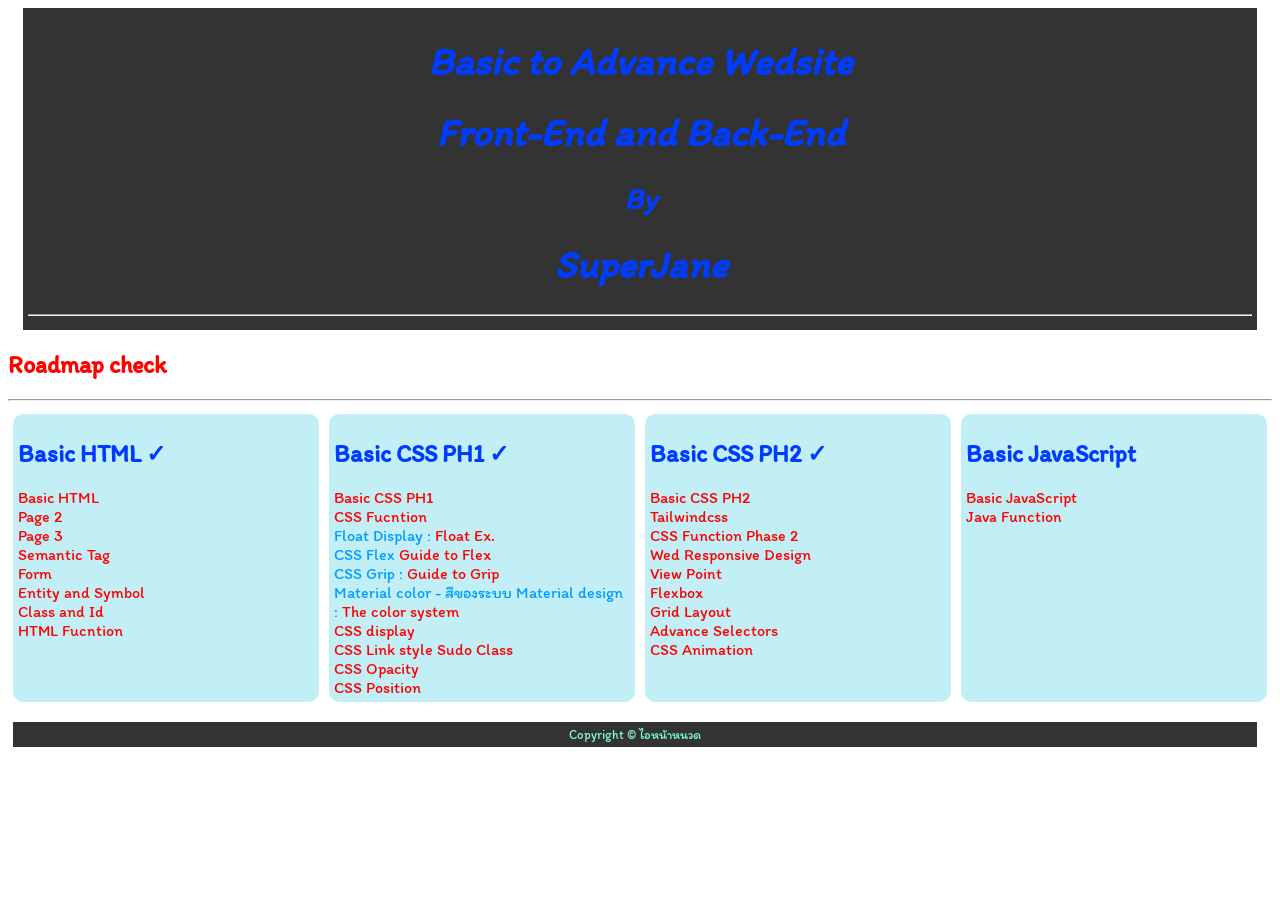
<file: index.html>
<!DOCTYPE html>
<html lang="en">
<head>
    <meta charset="UTF-8">
    <meta name="viewport" content="width=device-width, initial-scale=1.0">
    <link rel="preconnect" href="https://fonts.googleapis.com">
    <link rel="preconnect" href="https://fonts.gstatic.com" crossorigin>
    <link href="https://fonts.googleapis.com/css2?family=Itim&display=swap" rel="stylesheet">
    <!-- Favicon -->
    <link rel="apple-touch-icon" sizes="180x180" href="/favicon_io/apple-touch-icon.png">
    <link rel="icon" type="image/png" sizes="32x32" href="/favicon_io/favicon-32x32.png">
    <link rel="icon" type="image/png" sizes="16x16" href="/favicon_io/favicon-16x16.png">
    <link rel="manifest" href="/favicon_io/site.webmanifest">

    <link rel="stylesheet" href="style.css">
    <title>Basic HTML and Basic CSS</title>
    <style>
        main{
            display: flex;
            flex-direction: row;
            flex-wrap: nowrap;
        }
    </style>
</head>
<body>
    <header id="header">
        <h1 style="font-size: 200% ;">Basic to Advance Wedsite</h1>
        <h1 style="font-size: 200% ;">Front-End and Back-End</h1>
        <h1 style="font-size: 150% ;">By</h1>
        <h1 style="font-size: 200% ;">SuperJane</h1>
        <hr>
    </header>
    <div>
        <h2><a href="https://roadmap.sh/account/roadmaps" target="_blank">Roadmap check</a></h2>
        <hr>
    </div>
    <main>
        <section id="main1">
            <h1>Basic HTML &#x2713;</h1>
            <a href="https://youtu.be/0hfeNPM7piw" target="_blank">Basic HTML</a>
            <br><a href="/page2.html">Page 2</a>
            <br><a href="/page3.html">Page 3</a>
            <br><a href="/semantic_tag.html">Semantic Tag</a>
            <br><a href="/form.html">Form</a>
            <br><a href="/entity&symbol.html">Entity and Symbol</a>
            <br><a href="/classid.html">Class and Id</a>
            <br><a href="/HTML Fuction/fuctionpage.html">HTML Fucntion</a>
        </section>

        <section id="main2">
            <h1>Basic CSS PH1 &#x2713;</h1>
            <a href="https://youtu.be/HcInSUzhaUc" target="_blank">Basic CSS PH1</a>
            <br><a href="/css_fucntion.html">CSS Fucntion</a>
            <div>
                Float Display :
                <a href="/ads.html">Float Ex.</a>
            </div>
            <div>
                CSS Flex 
                <a href="https://css-tricks.com/snippets/css/a-guide-to-flexbox/" target="_blank">Guide to Flex</a>    
            </div>
            <div>
                 CSS Grip :
                <a href="https://css-tricks.com/snippets/css/complete-guide-grid/" target="_blank">Guide to Grip</a>    
            </div>

            <div>
                Material color - สีของระบบ Material design :
               <a href="https://m2.material.io/design/color/the-color-system.html" target="_blank">The color system</a>
           </div>

           <div>
                <a href="/css_Display.html" target="_blank">CSS display</a>
            </div>

            <div>
                <a href="/css_link_style_sudo_class.html" target="_blank">CSS Link style Sudo Class</a>
            </div>

            <div>
                <a href="/css_opacity.html" target="_blank">CSS Opacity</a>
            </div>

            <div>
                <a href="/css_position.html" target="_blank">CSS Position</a>
            </div>
        </section>

        <section id="main3">
            <h1>Basic CSS PH2 &#x2713;</h1>
            <a href="https://youtu.be/EdbWjGkPlUo?si=0ZWm2G7unt3szS3a" target="_blank" rel="noopener noreferrer">Basic CSS PH2</a>
           <div>
            <a href="https://tailwindcss.com/docs/responsive-design" target="_blank">Tailwindcss</a>
           </div>
            <div>
                <a href="/css_fustion_ph2.html" target="_blank" rel="noopener noreferrer">CSS Function Phase 2</a>
            </div>
            <div>
                <a href="/wed_responsive.html" target="_blank">Wed Responsive Design</a>
            </div>
            <div>
                <a href="/view_point.html" target="_blank">View Point</a>
            </div>
            <div>
                <a href="/css_flexbox.html" target="_blank">Flexbox</a>
            </div>
            <div>
                <a href="/css_grid.html" target="_blank">Grid Layout</a>
            </div>
            <div>
                <a href="/advance_selector.html" target="_blank">Advance Selectors</a>
            </div>
            <div>
                <a href="/css_animation.html" target="_blank">CSS Animation</a>
            </div>
        </section>

        <section id="main4">
            <h1>Basic JavaScript</h1>
            <a href="https://youtu.be/AbjY-ajKgSI?si=qFC25sLDJWiNMgU1" target="_blank">Basic JavaScript</a>
            <div>
            <a href="/BasicJava/java_function.html" target="_blank">Java Function</a>
            </div>
        </section>
    </main>

    

    <section class="clr"></section>
    
    <footer id="footer">
        Copyright &copy; ไอหน้าหนวด
    </footer>
</body>
</html>
</file>
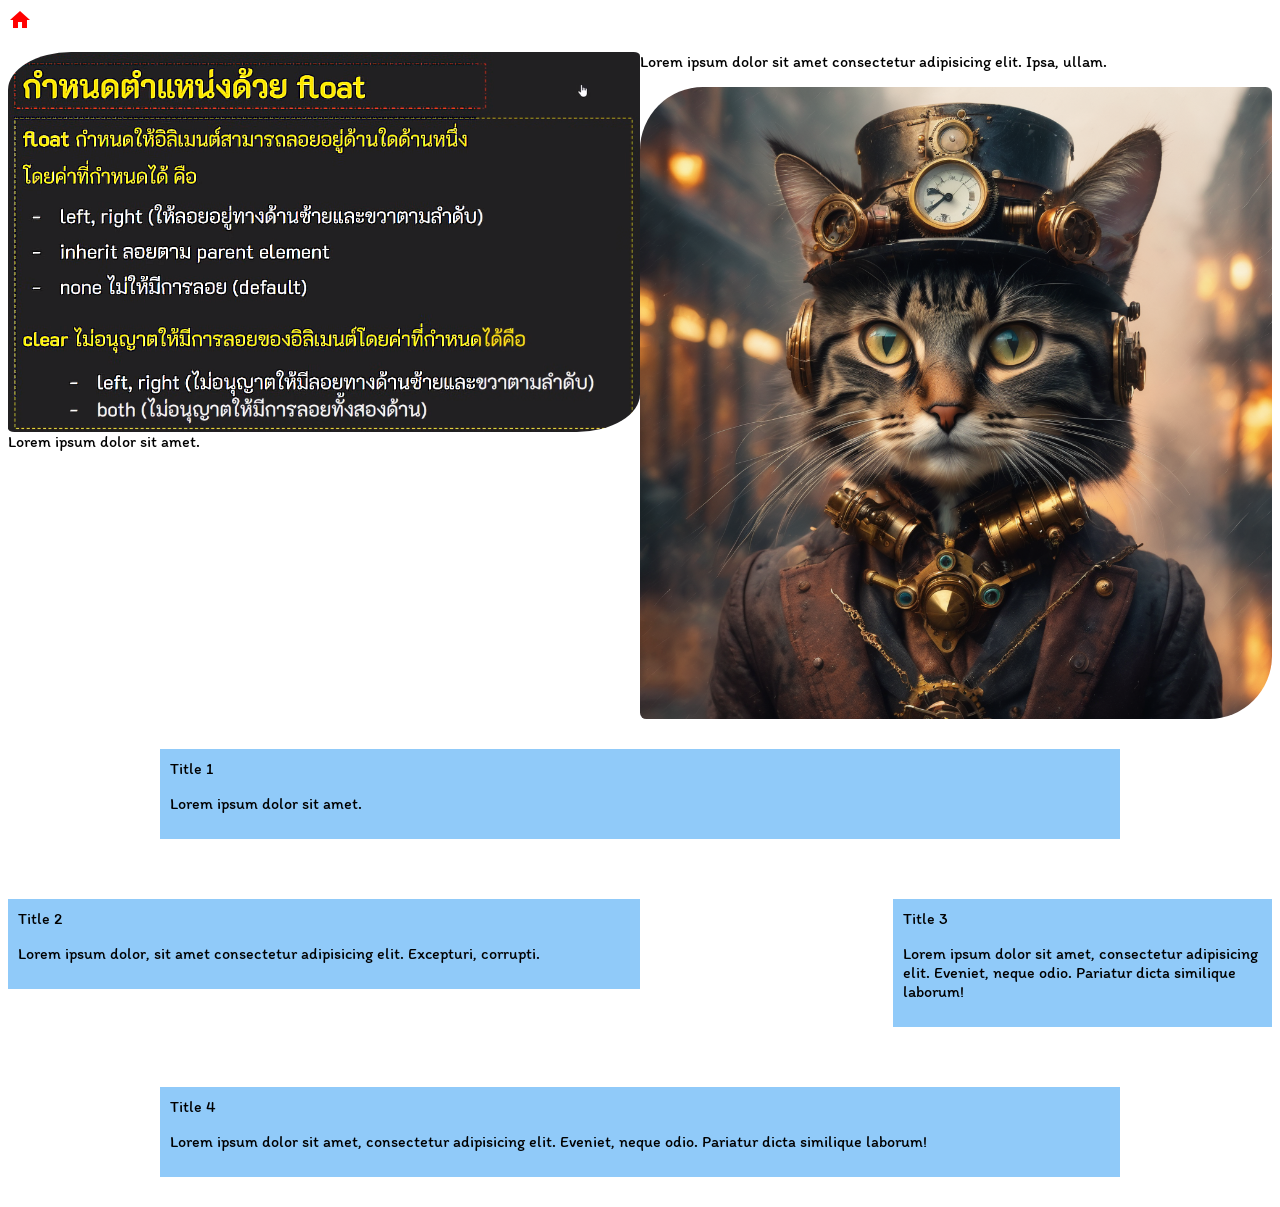
<file: ads.html>
<!DOCTYPE html>
<html lang="en">
<head>
    <meta charset="UTF-8">
    <meta name="viewport" content="width=device-width, initial-scale=1.0">
    <link rel="stylesheet" href="https://fonts.googleapis.com/icon?family=Material+Icons">
    <link rel="preconnect" href="https://fonts.googleapis.com">
    <link rel="preconnect" href="https://fonts.gstatic.com" crossorigin>
    <link href="https://fonts.googleapis.com/css2?family=Itim&display=swap" rel="stylesheet">
    <link rel="stylesheet" href="style.css">
    <title>ADs test page</title>
    <style>
        .box-1 img{
            float: left;
        }
        .box-2 img{
            float: right;
        }
        .container .box{
            width: 960px;
            margin: 30px auto;
            
        }
        body{
            line-height: 1.5 rem;
        }
        .box{
            background: #90CAF9 ;
            padding: 10px;
            margin-bottom: 15px;
        }
        #box-1{
            float: none;
        }
        #box-2{
            float: left;
            width: 50%;
        }
        #box-3{
            float:right;
            width: 30%;
        }
    
    </style>
</head>
<body>
    <a href="../basic HTML/index.html"><i class="material-icons">home</i></a>
    <div class="box-1">
        <p>
            <img id="picture" src="./image/css_float_position.png">
            Lorem ipsum dolor sit amet consectetur adipisicing elit. Ipsa, ullam.
        </p>
    </div>

    <div class="box-2">
        <p>
            <img id="picture" src="./image/cat1.png">
            Lorem ipsum dolor sit amet.
        </p>
    </div>

    <section class="clr"></section>

    <div class="container">
        
            <div id="box-1" class="box">
                Title 1
                <p>Lorem ipsum dolor sit amet.</p>
            </div>

            <div id="box-2" class="box">
                Title 2
                <p>Lorem ipsum dolor, sit amet consectetur adipisicing elit. Excepturi, corrupti.</p>
            </div>

            <div id="box-3" class="box">
                Title 3
                <p>Lorem ipsum dolor sit amet, consectetur adipisicing elit. Eveniet, neque odio. Pariatur dicta similique laborum!</p>
            </div>

            <section class="clr"></section>
            
            <div id="box-4" class="box">
                Title 4
                <p>Lorem ipsum dolor sit amet, consectetur adipisicing elit. Eveniet, neque odio. Pariatur dicta similique laborum!</p>
            </div>
        
    </div>
</body>
</html>
</file>
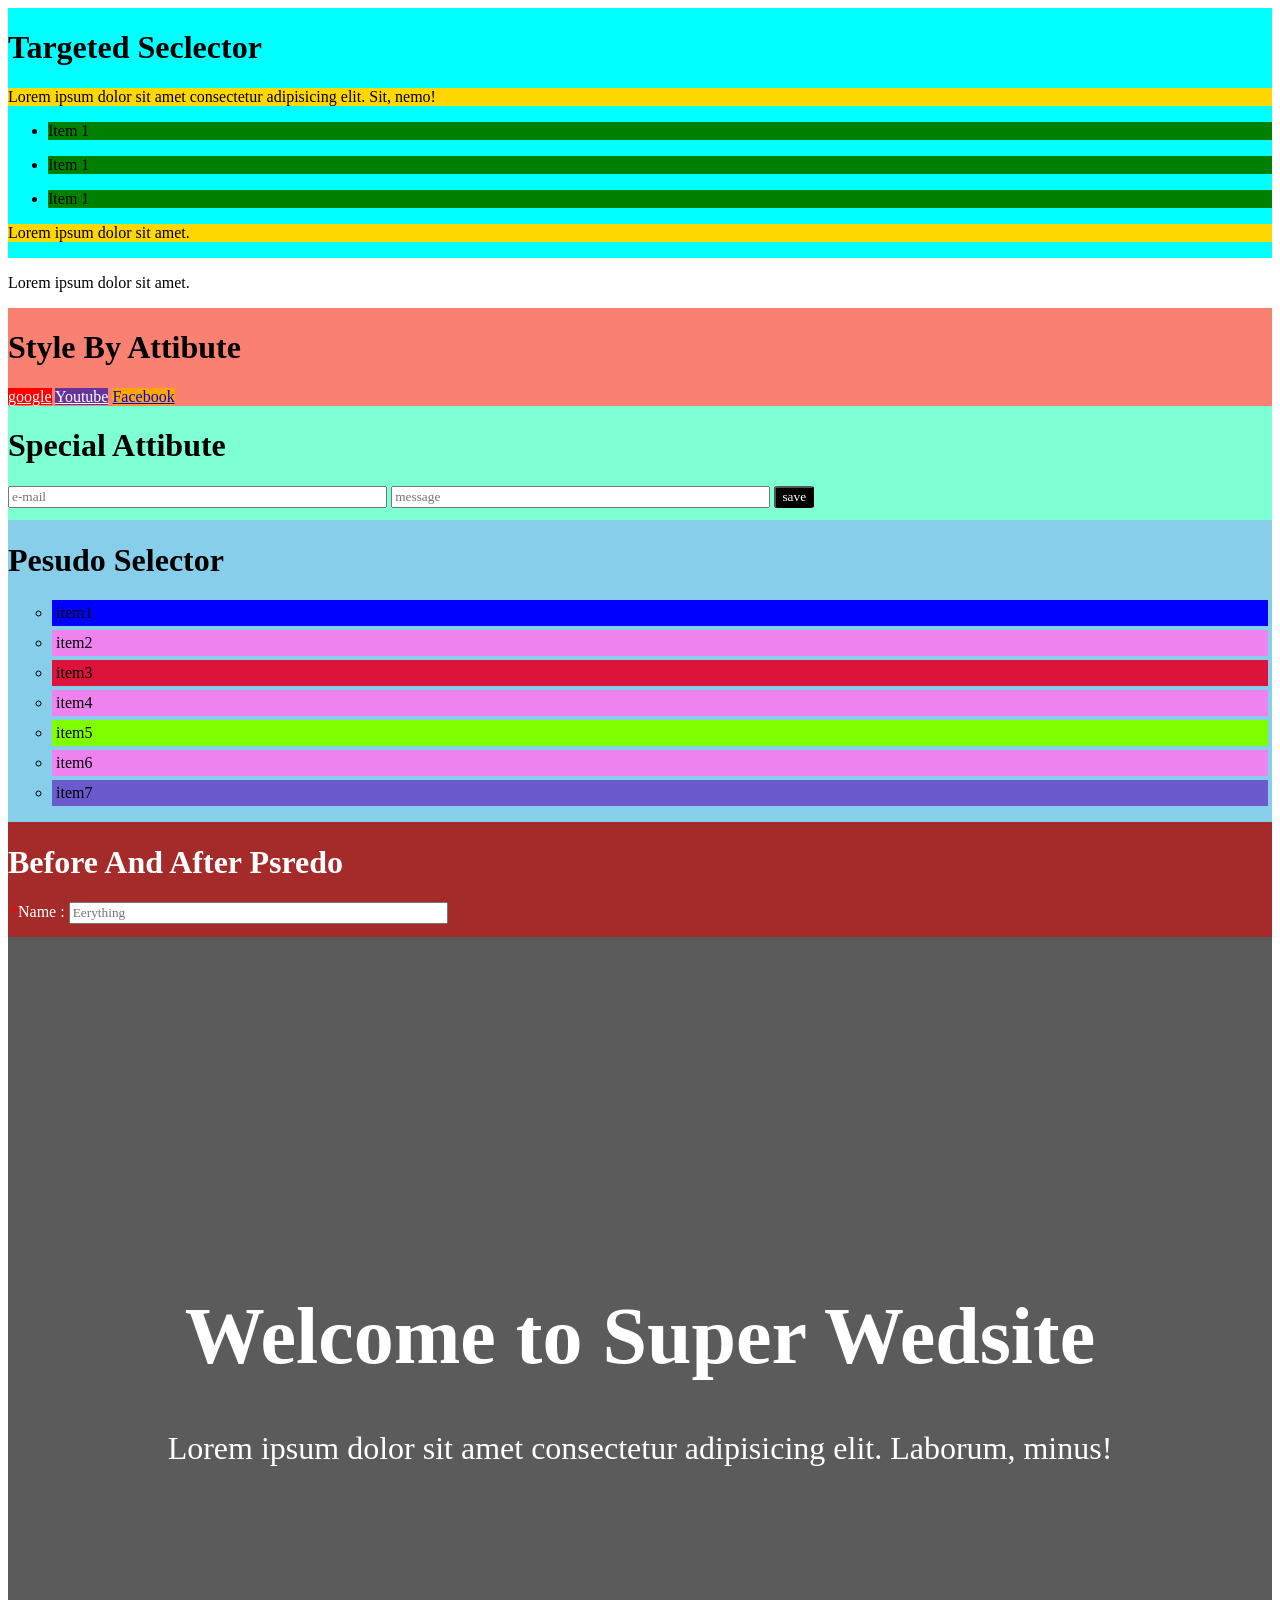
<file: advance_selector.html>
<!DOCTYPE html>
<html lang="en">
<head>
    <meta charset="UTF-8">
    <meta name="viewport" content="width=device-width, initial-scale=1.0">
    <title>Advance Selector</title>
    <link rel="stylesheet" href="style_4.css">
</head>
<body>
    <div id="targeted-selectors">
        <h1>Targeted Seclector</h1>
        <p>Lorem ipsum dolor sit amet consectetur adipisicing elit. Sit, nemo!</p>
        <ul>
            <li><p>Item 1</p></li>
            <li><p>Item 1</p></li>
            <li><p>Item 1</p></li>
        </ul>
        <p>Lorem ipsum dolor sit amet.</p>
    </div>
    <p>Lorem ipsum dolor sit amet.</p>

    <div id="styleByAttibyte">
        <h1>Style By Attibute</h1>
        <a href="http://google.com" target="_blank">google</a>
        <a href="http://youtube.com" target="_self">Youtube</a>
        <a href="http://facebook.com" >Facebook</a>
    </div>

    <div id="specialAttibute">
        <h1>Special Attibute</h1>
        <form>
            <input type="email" placeholder="e-mail">
            <input type="text" placeholder="message">
            <input type="submit" value="save">
        </form>
    </div>

    <div id="pseudoSelector">
        <h1>Pesudo Selector</h1>
        <ul>
            <li>item1</li>
            <li>item2</li>
            <li>item3</li>
            <li>item4</li>
            <li>item5</li>
            <li>item6</li>
            <li>item7</li>
        </ul>
    </div>

    <div id="beforeAfterPseudo">
        <h1>Before And After Psredo</h1>
        <label for="" class="is-required">Name :</label>
        <input type="text" placeholder="Eerything">
    </div>
    <div class="overlay">
        <div class="title">
            <h1>Welcome to Super Wedsite</h1>
            <p>Lorem ipsum dolor sit amet consectetur adipisicing elit. Laborum, minus!</p>
        </div>
    </div>
</body>
</html>
</file>
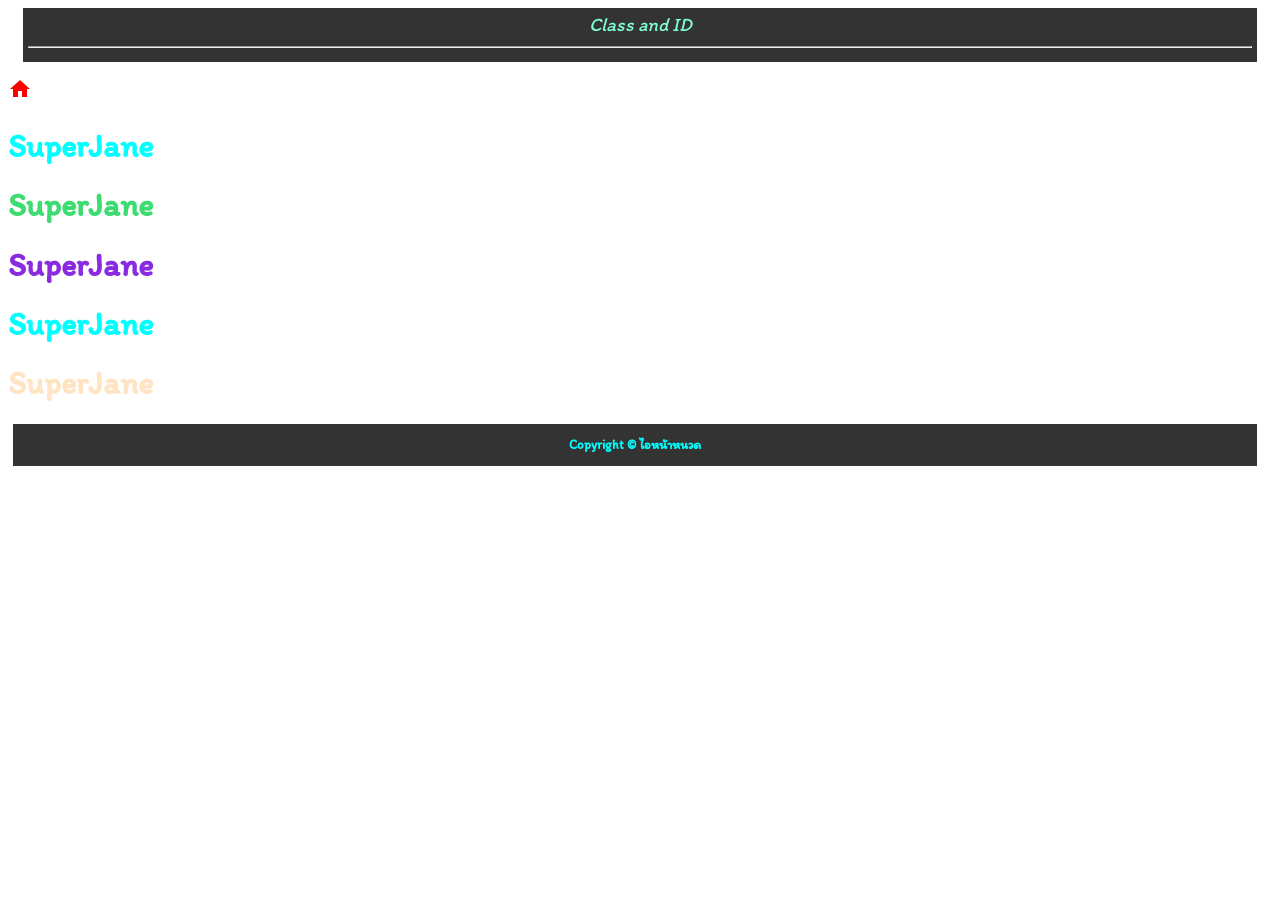
<file: classid.html>
<!DOCTYPE html>
<html lang="en">
<head>
    <meta charset="UTF-8">
    <meta name="viewport" content="width=device-width, initial-scale=1.0">
    <link rel="stylesheet" href="https://fonts.googleapis.com/icon?family=Material+Icons">
    <link rel="preconnect" href="https://fonts.googleapis.com">
    <link rel="preconnect" href="https://fonts.gstatic.com" crossorigin>
    <link href="https://fonts.googleapis.com/css2?family=Itim&display=swap" rel="stylesheet">
    <link rel="stylesheet" href="style.css">
    <title>Class and ID</title>
    <style>
        h1{
            color:aqua
        }
        .b{
            color: bisque;
        }
        #e{
            color: blueviolet;
        }
        #d{
            color: rgb(60, 220, 113);
        }
    </style>
</head>
<body>
    <div id="header">
        Class and ID
        <hr>
    </div>
    <a href="index.html"><i class="material-icons">home</i></a>
    
    
    <h1 class="a">SuperJane</h1>
    <h1 id="d">SuperJane</h1>
    <h1 id="e">SuperJane</h1>
    <h1 class="c">SuperJane</h1>
    <h1 class="b">SuperJane</h1>
    <footer id="footer">
        <h1 style="font-size: 100% ;" align="center">Copyright &copy; ไอหน้าหนวด</h1>
    </footer>   
</body>
</html>
</file>
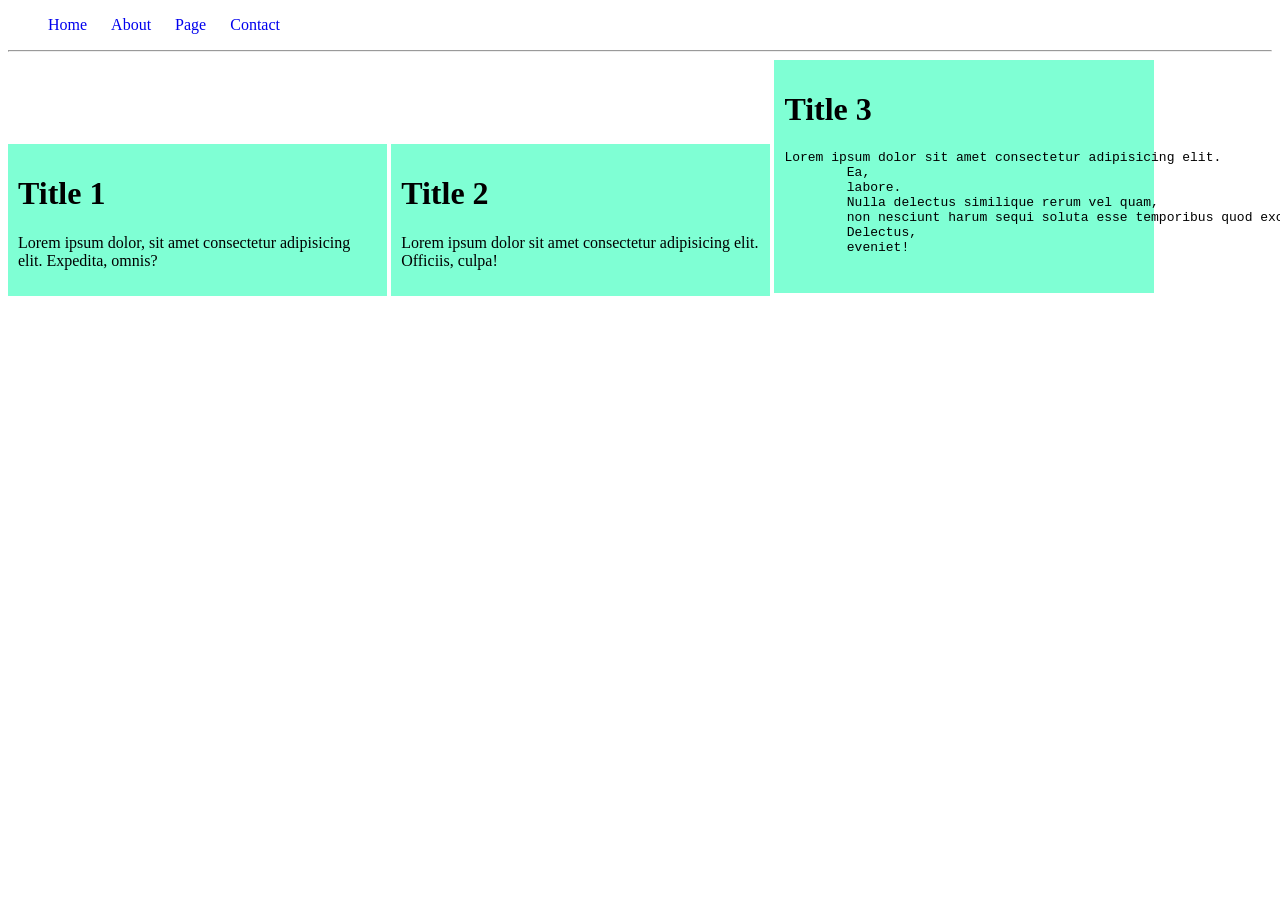
<file: css_Display.html>
<!DOCTYPE html>
<html lang="en">
<head>
    <meta charset="UTF-8">
    <meta name="viewport" content="width=device-width, initial-scale=1.0">
    <title>CSS Display</title>
    <style>
        li{
            display: inline;
        }
        li a{
            padding-right: 20px;
        }
        a:link{
            text-decoration: none;
        }
        .box{
            width: 30%;
            box-sizing: border-box;
            display: inline-block;
            padding: 10px;
            background-color: aquamarine;
        }
    </style>
</head>
<body>
    <ul>
        <li><a href="#">Home</a></li>
        <li><a href="#">About</a></li>
        <li><a href="#">Page</a></li>
        <li><a href="#">Contact</a></li>
    </ul>
    <hr>
    <div class="box">
        <h1>Title 1</h1>
        <p>Lorem ipsum dolor, sit amet consectetur adipisicing elit. Expedita, omnis?</p>
    </div>
    <div class="box">
        <h1>Title 2</h1>
        <p>Lorem ipsum dolor sit amet consectetur adipisicing elit. Officiis, culpa!</p>
    </div>
    <div class="box">
        <h1>Title 3</h1>
        <pre>Lorem ipsum dolor sit amet consectetur adipisicing elit. 
        Ea, 
        labore. 
        Nulla delectus similique rerum vel quam, 
        non nesciunt harum sequi soluta esse temporibus quod excepturi libero iure atque. 
        Delectus, 
        eveniet!
        </pre>
    </div>
</body>
</html>
</file>
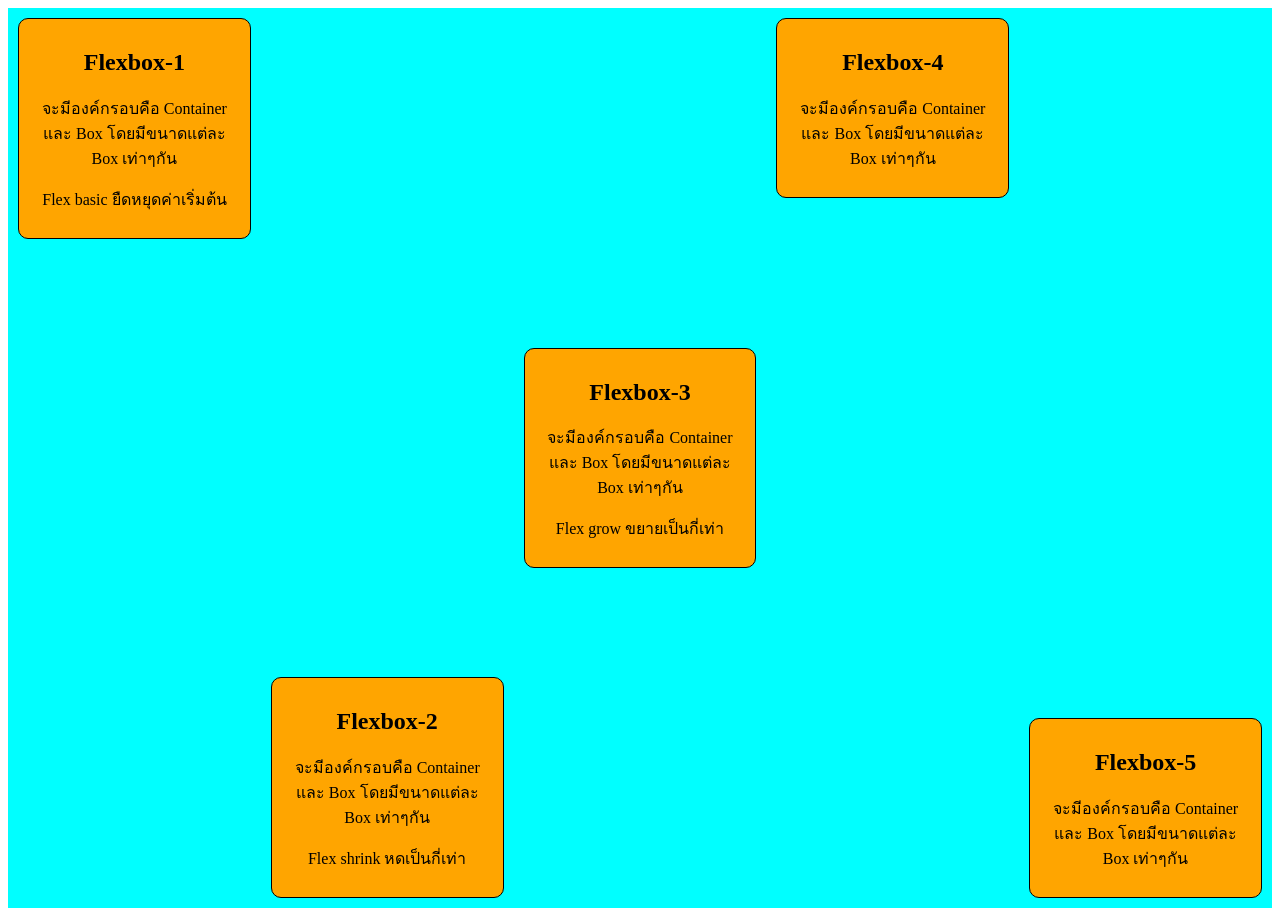
<file: css_flexbox.html>
<!DOCTYPE html>
<html lang="en">
<head>
    <meta charset="UTF-8">
    <meta name="viewport" content="width=device-width, initial-scale=1.0">
    <title>Flexbox</title>
    <link rel="stylesheet" href="style_3.css">
</head>
<body>
    <div class="flex-container">
        <div class="item item-1">
            <h2>Flexbox-1</h2>
            <p>จะมีองค์กรอบคือ Container และ Box โดยมีขนาดแต่ละ Box เท่าๆกัน</p>
            <p>Flex basic ยืดหยุดค่าเริ่มต้น</p>
        </div>

        <div class="item item-2">
            <h2>Flexbox-2</h2>
            <p>จะมีองค์กรอบคือ Container และ Box โดยมีขนาดแต่ละ Box เท่าๆกัน</p>
            <p>Flex shrink หดเป็นกี่เท่า</p>
        </div>

        <div class="item item-3">
            <h2>Flexbox-3</h2>
            <p>จะมีองค์กรอบคือ Container และ Box โดยมีขนาดแต่ละ Box เท่าๆกัน</p>
            <p>Flex grow ขยายเป็นกี่เท่า</p>
        </div>

        <div class="item item-4">
            <h2>Flexbox-4</h2>
            <p>จะมีองค์กรอบคือ Container และ Box โดยมีขนาดแต่ละ Box เท่าๆกัน</p>
        </div>

        <div class="item item-5">
            <h2>Flexbox-5</h2>
            <p>จะมีองค์กรอบคือ Container และ Box โดยมีขนาดแต่ละ Box เท่าๆกัน</p>
        </div>
    </div>
</body>
</html>
</file>
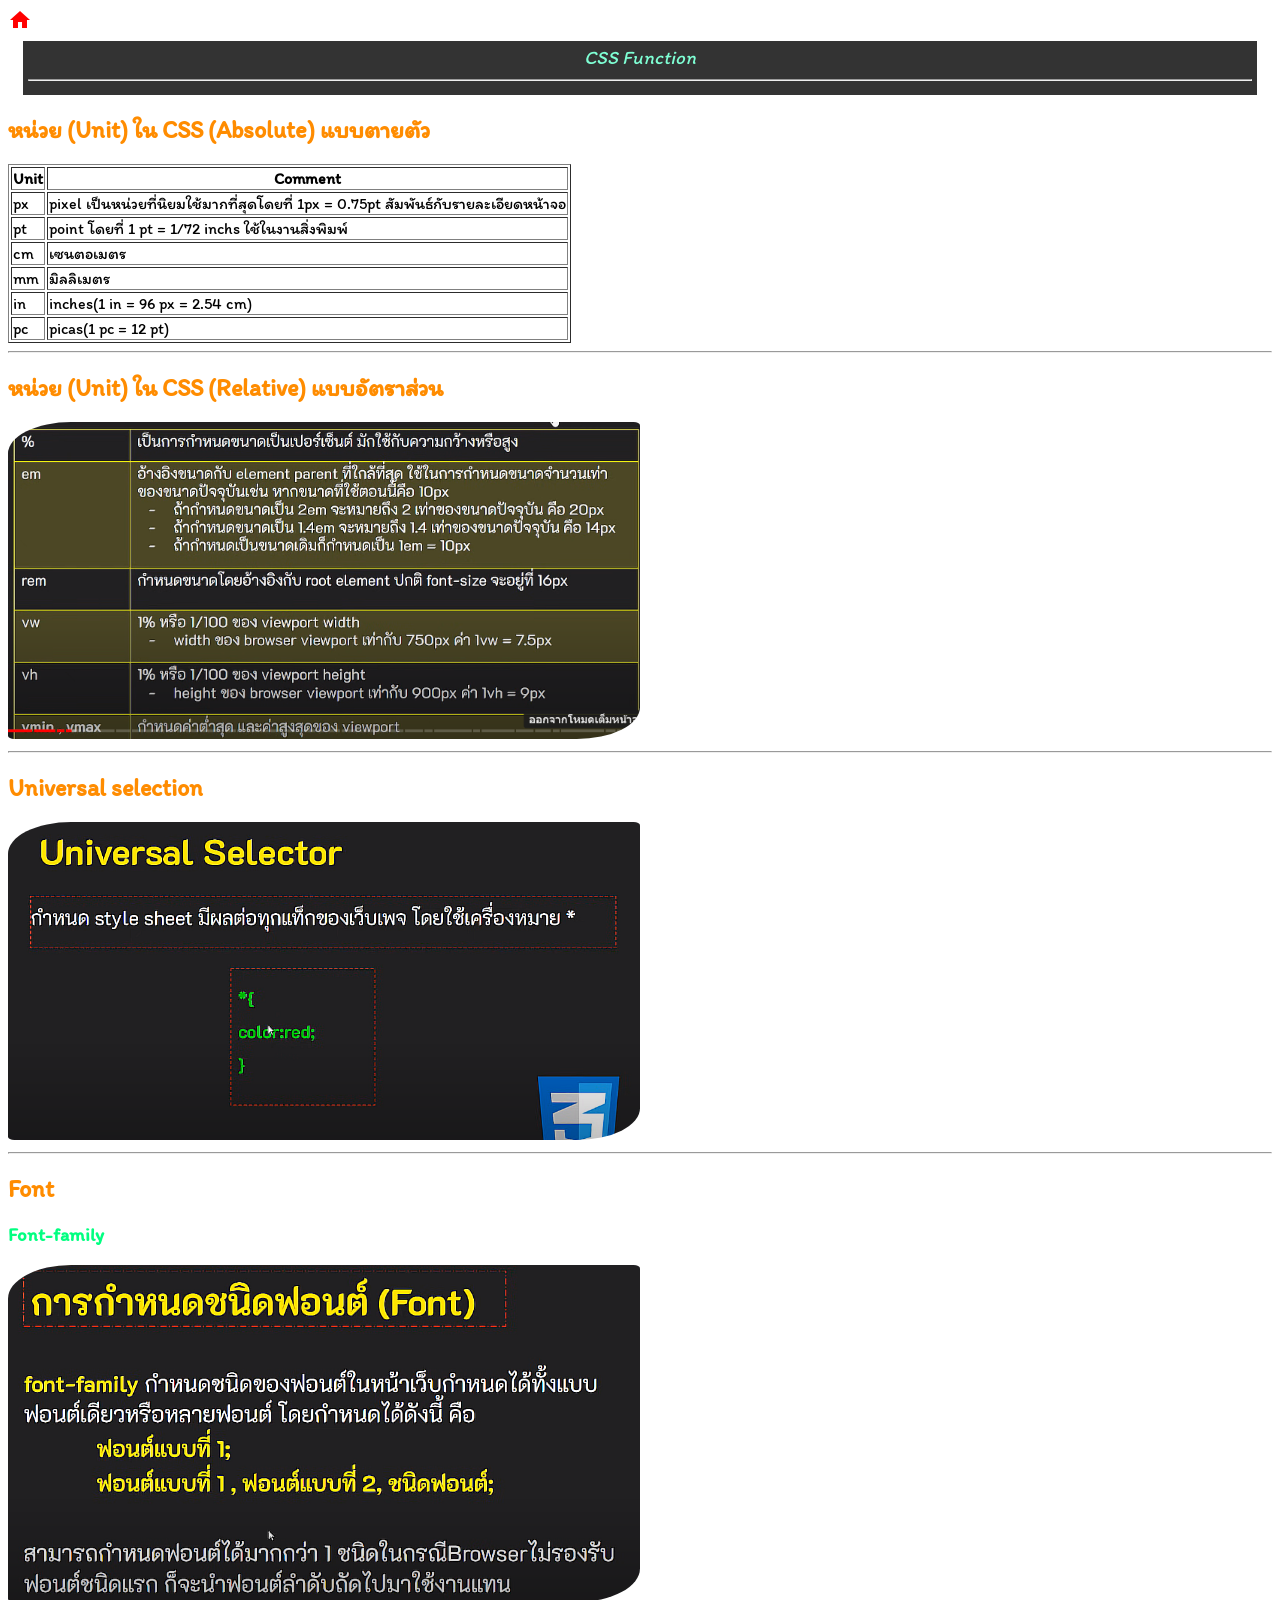
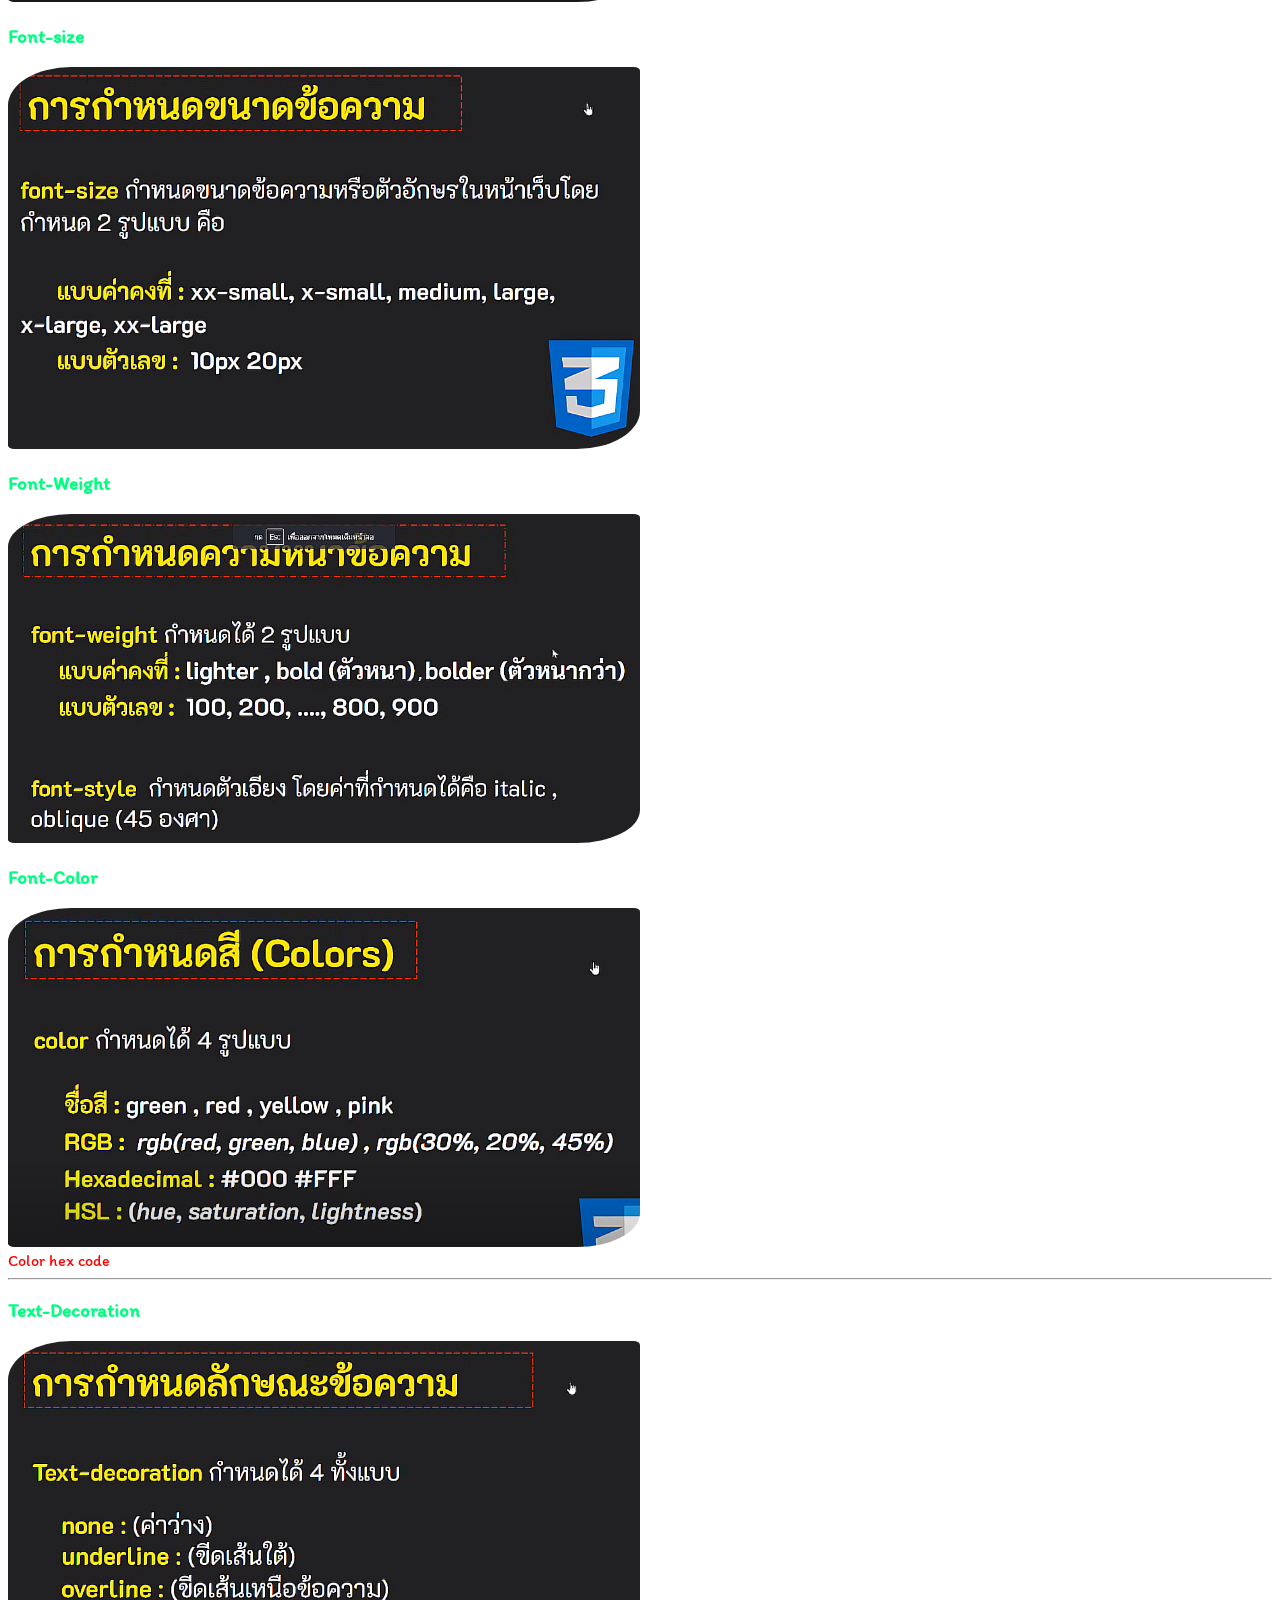
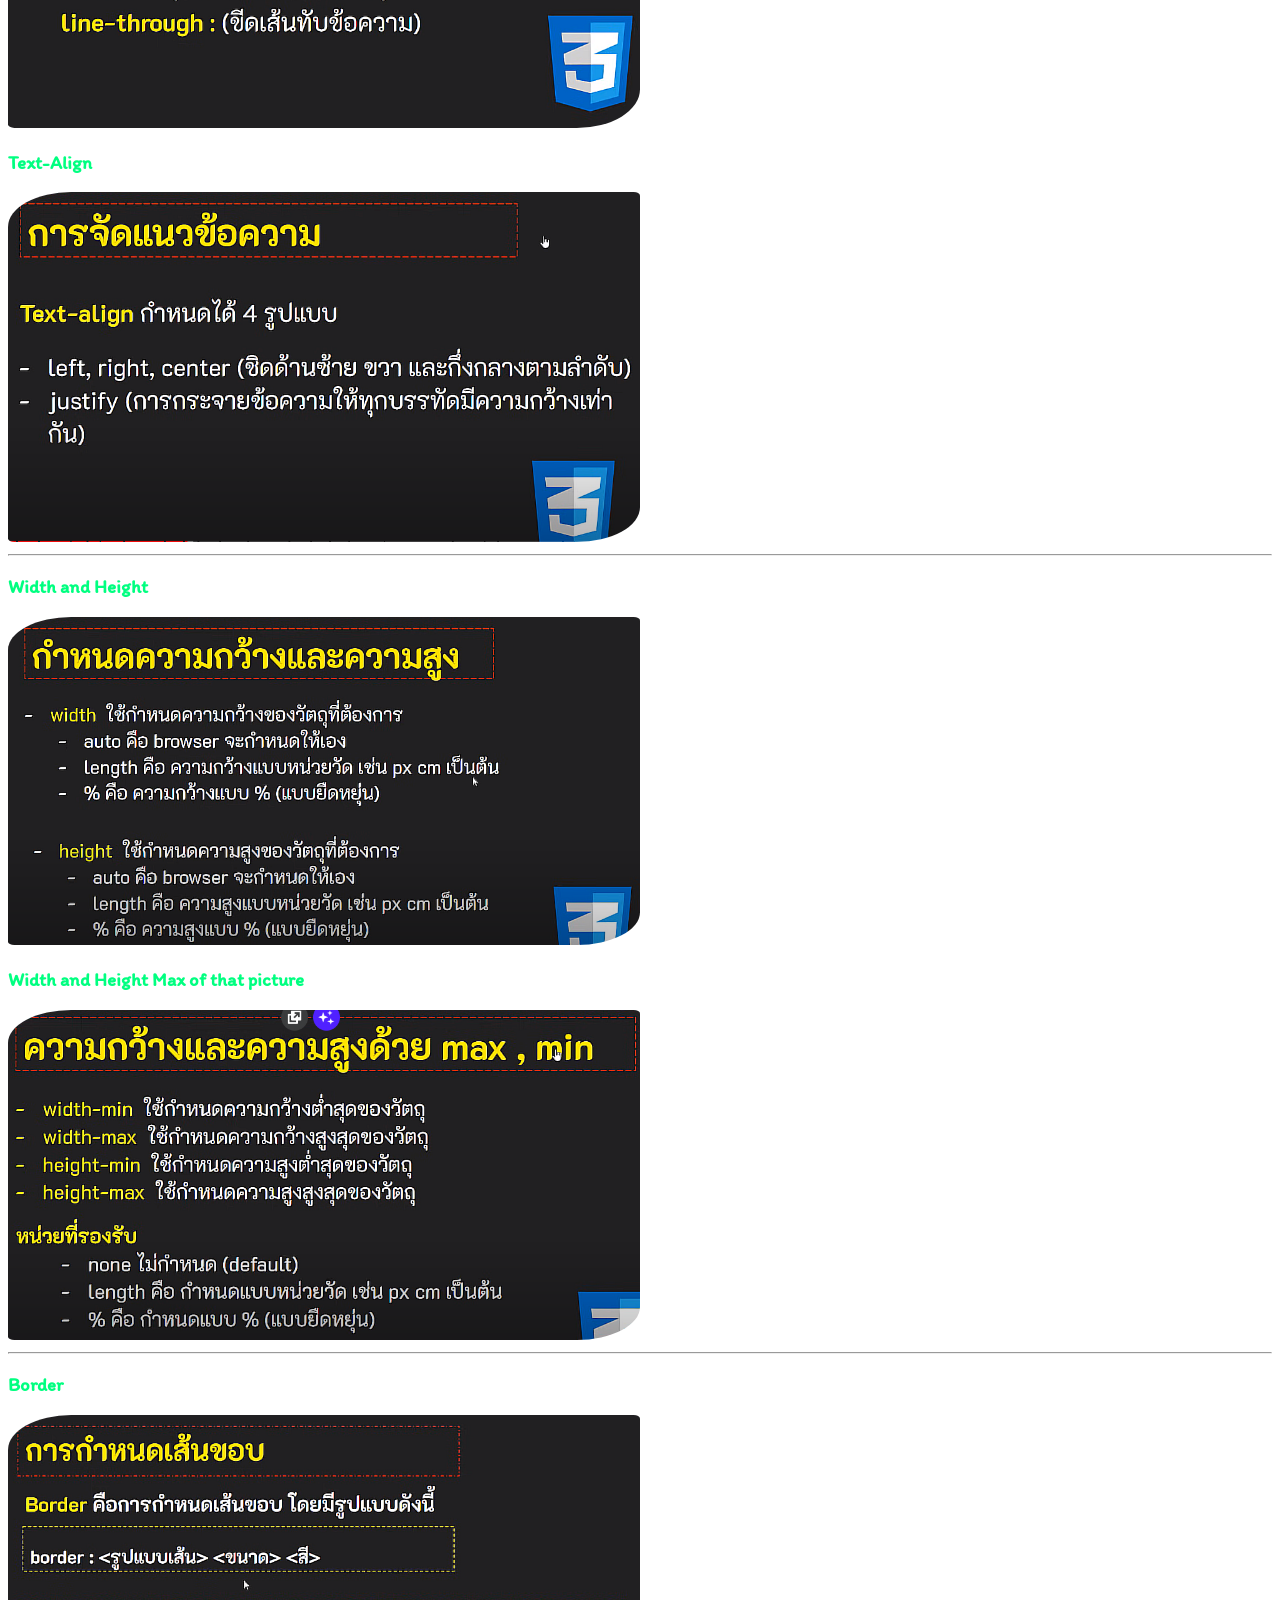
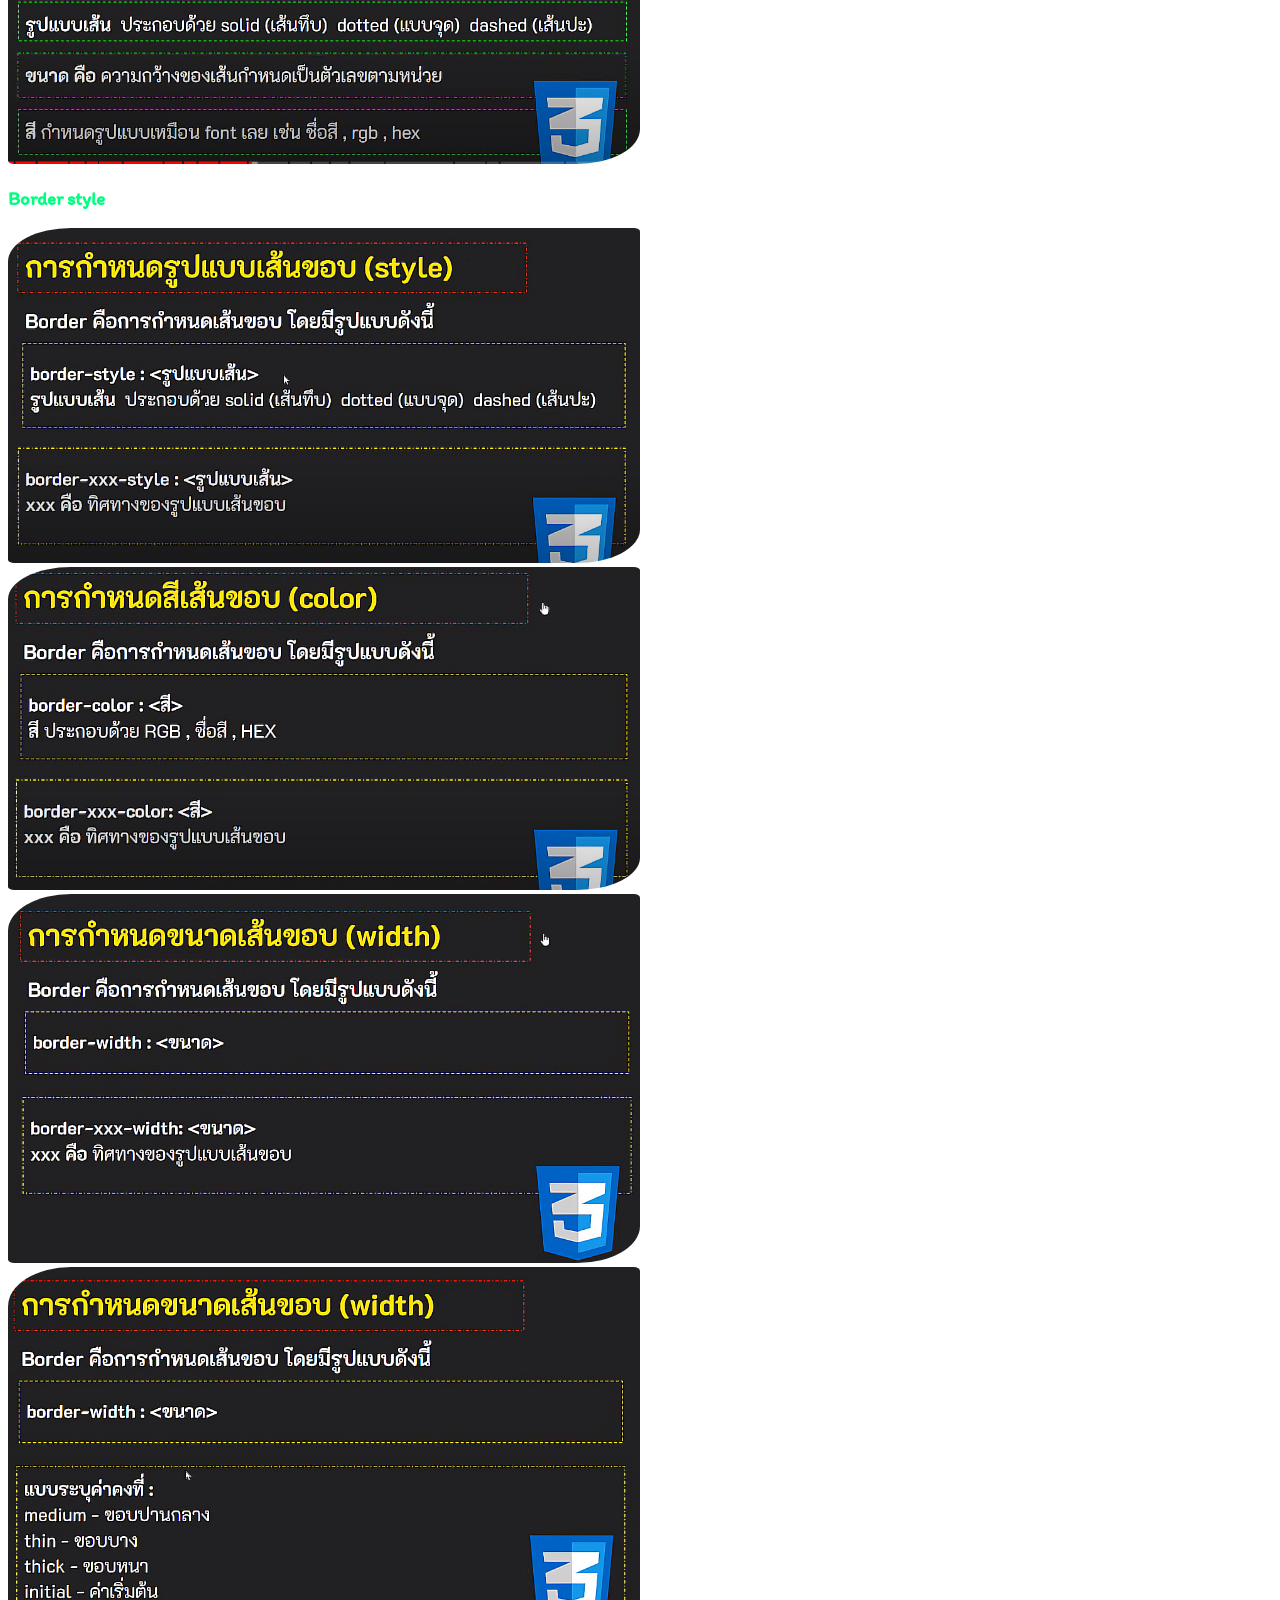
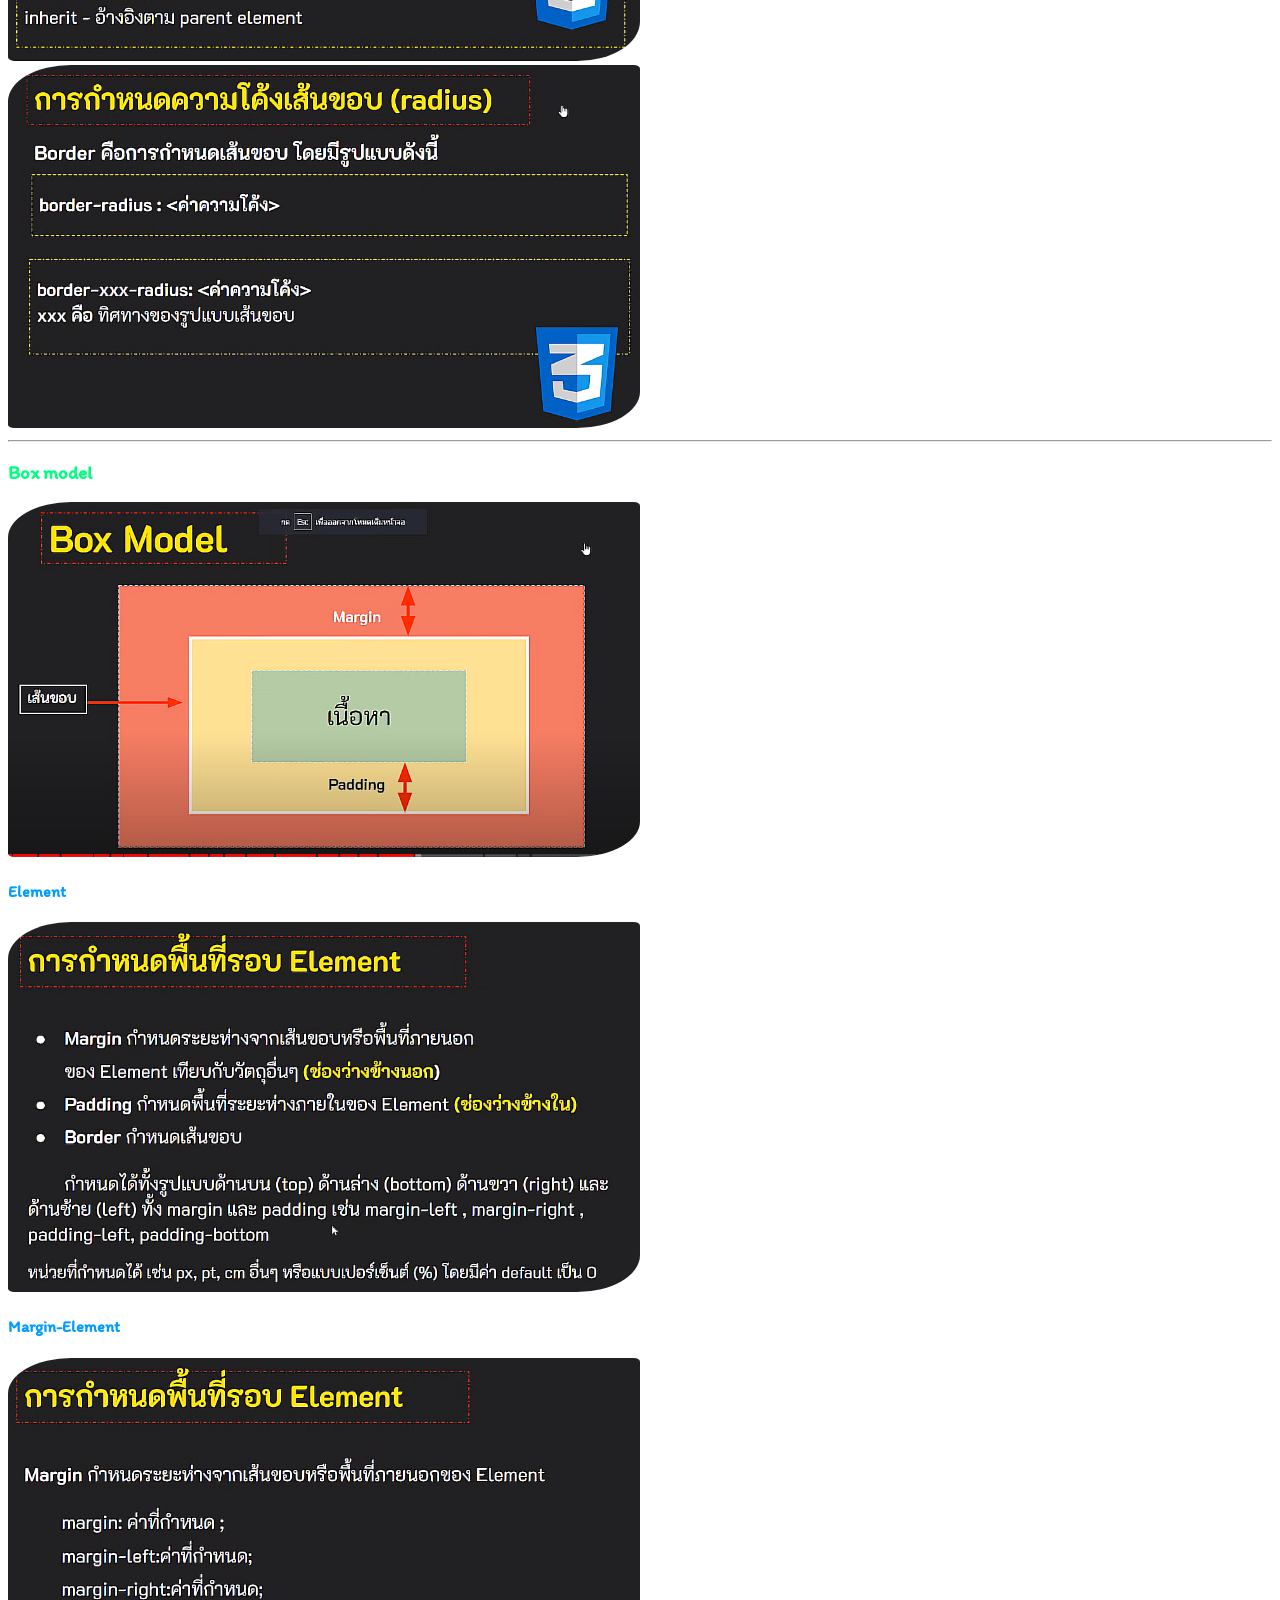
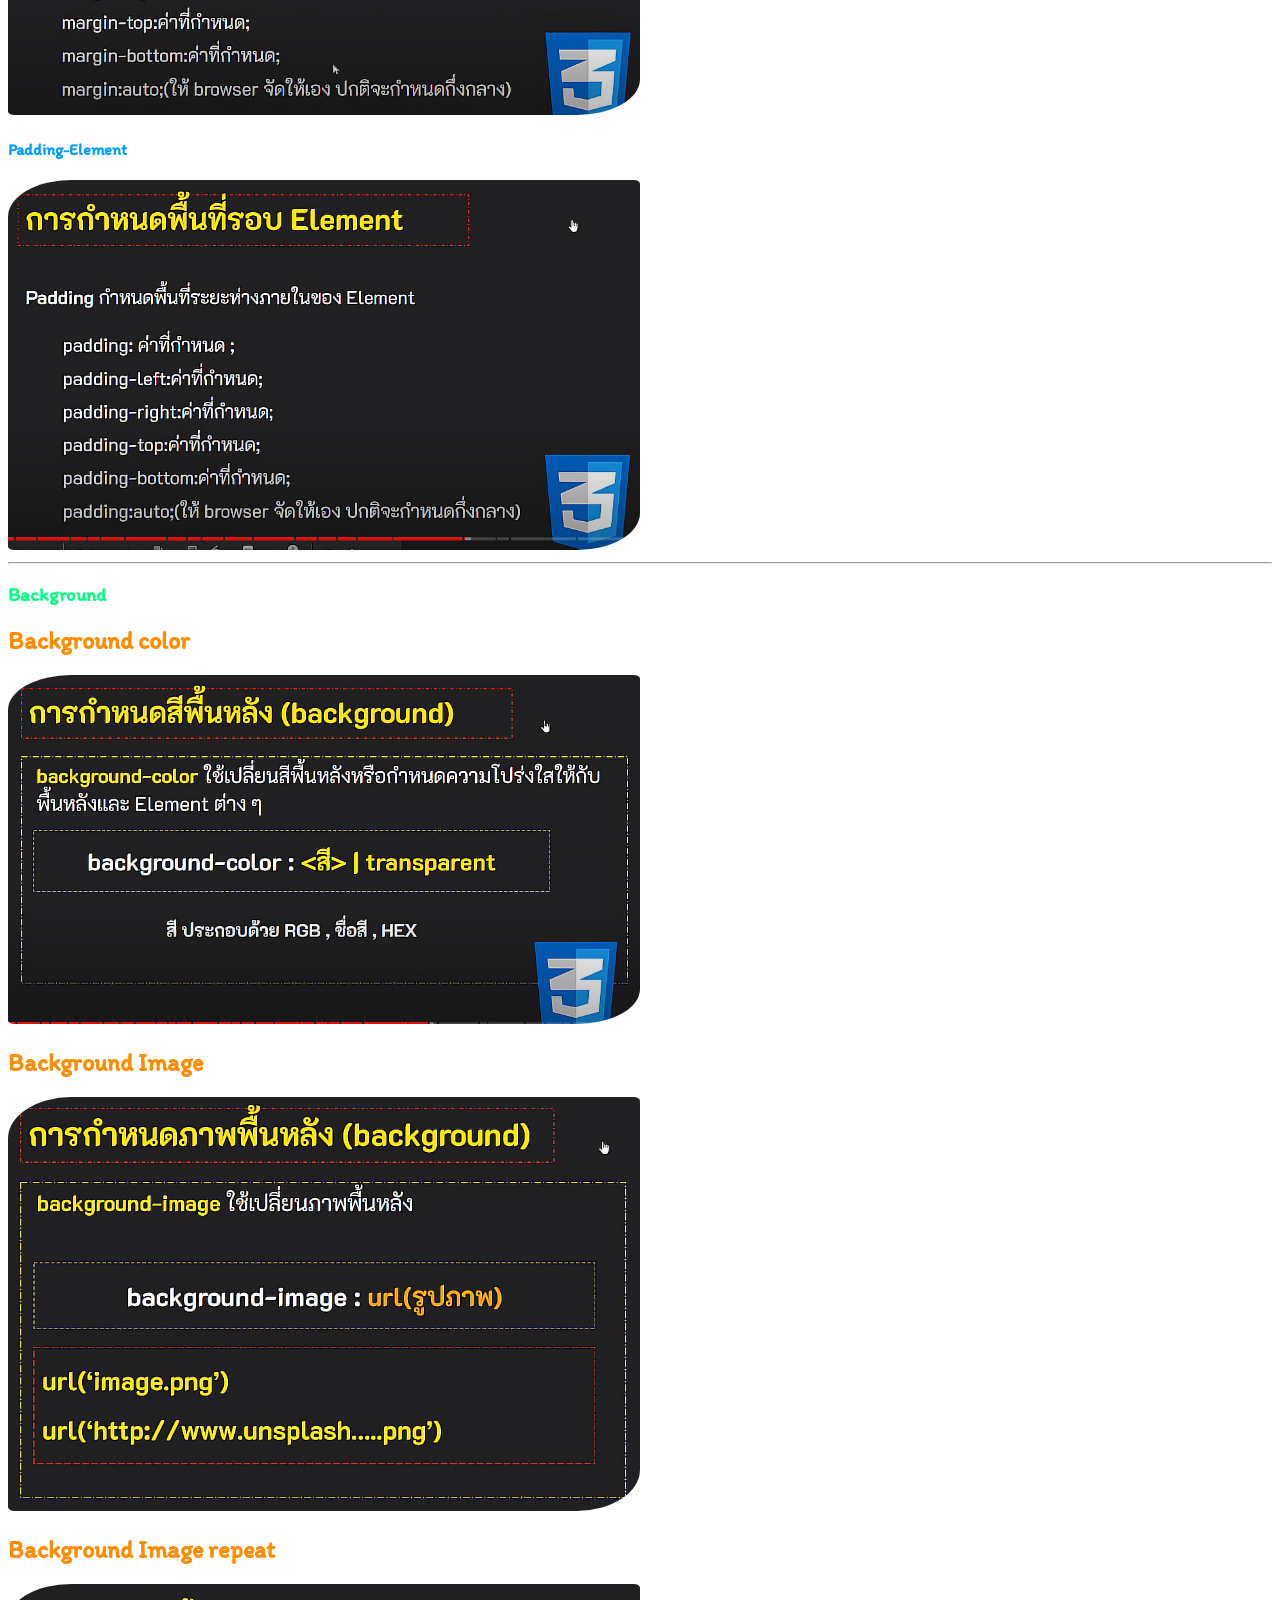
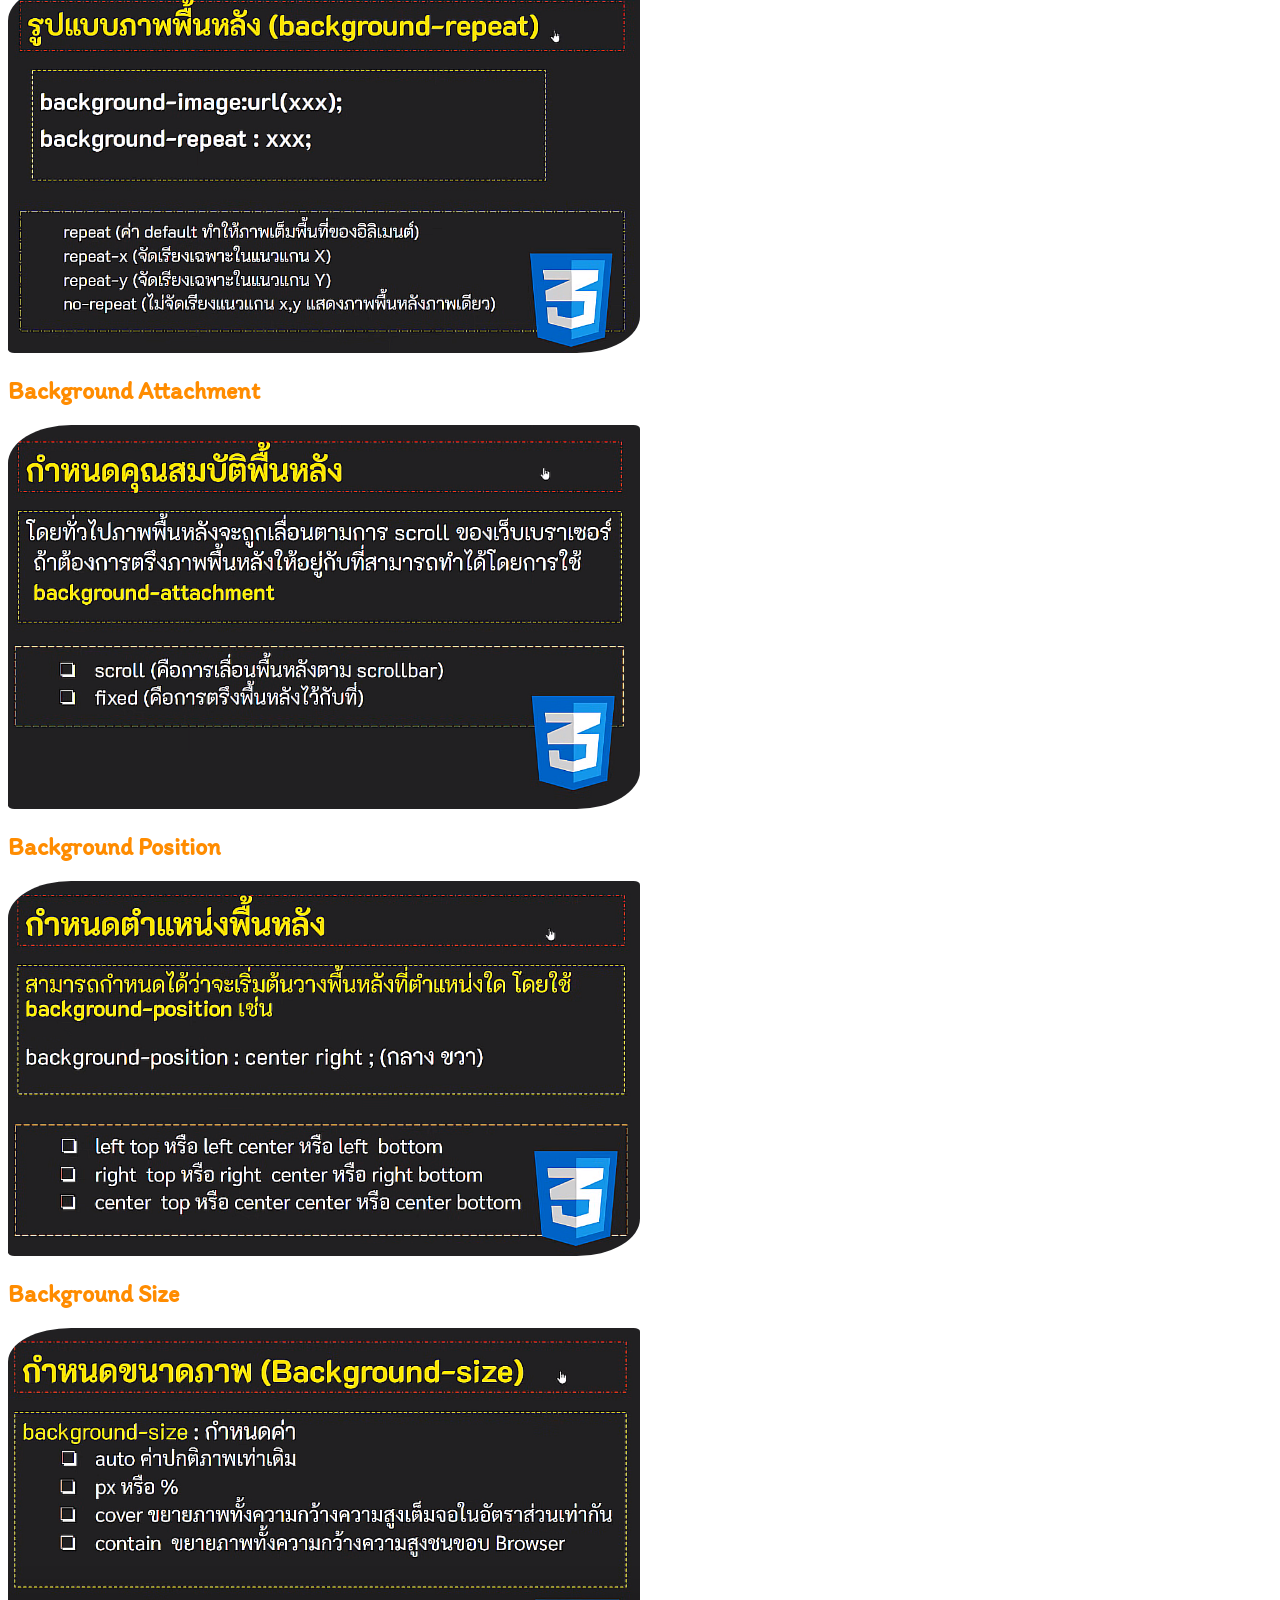
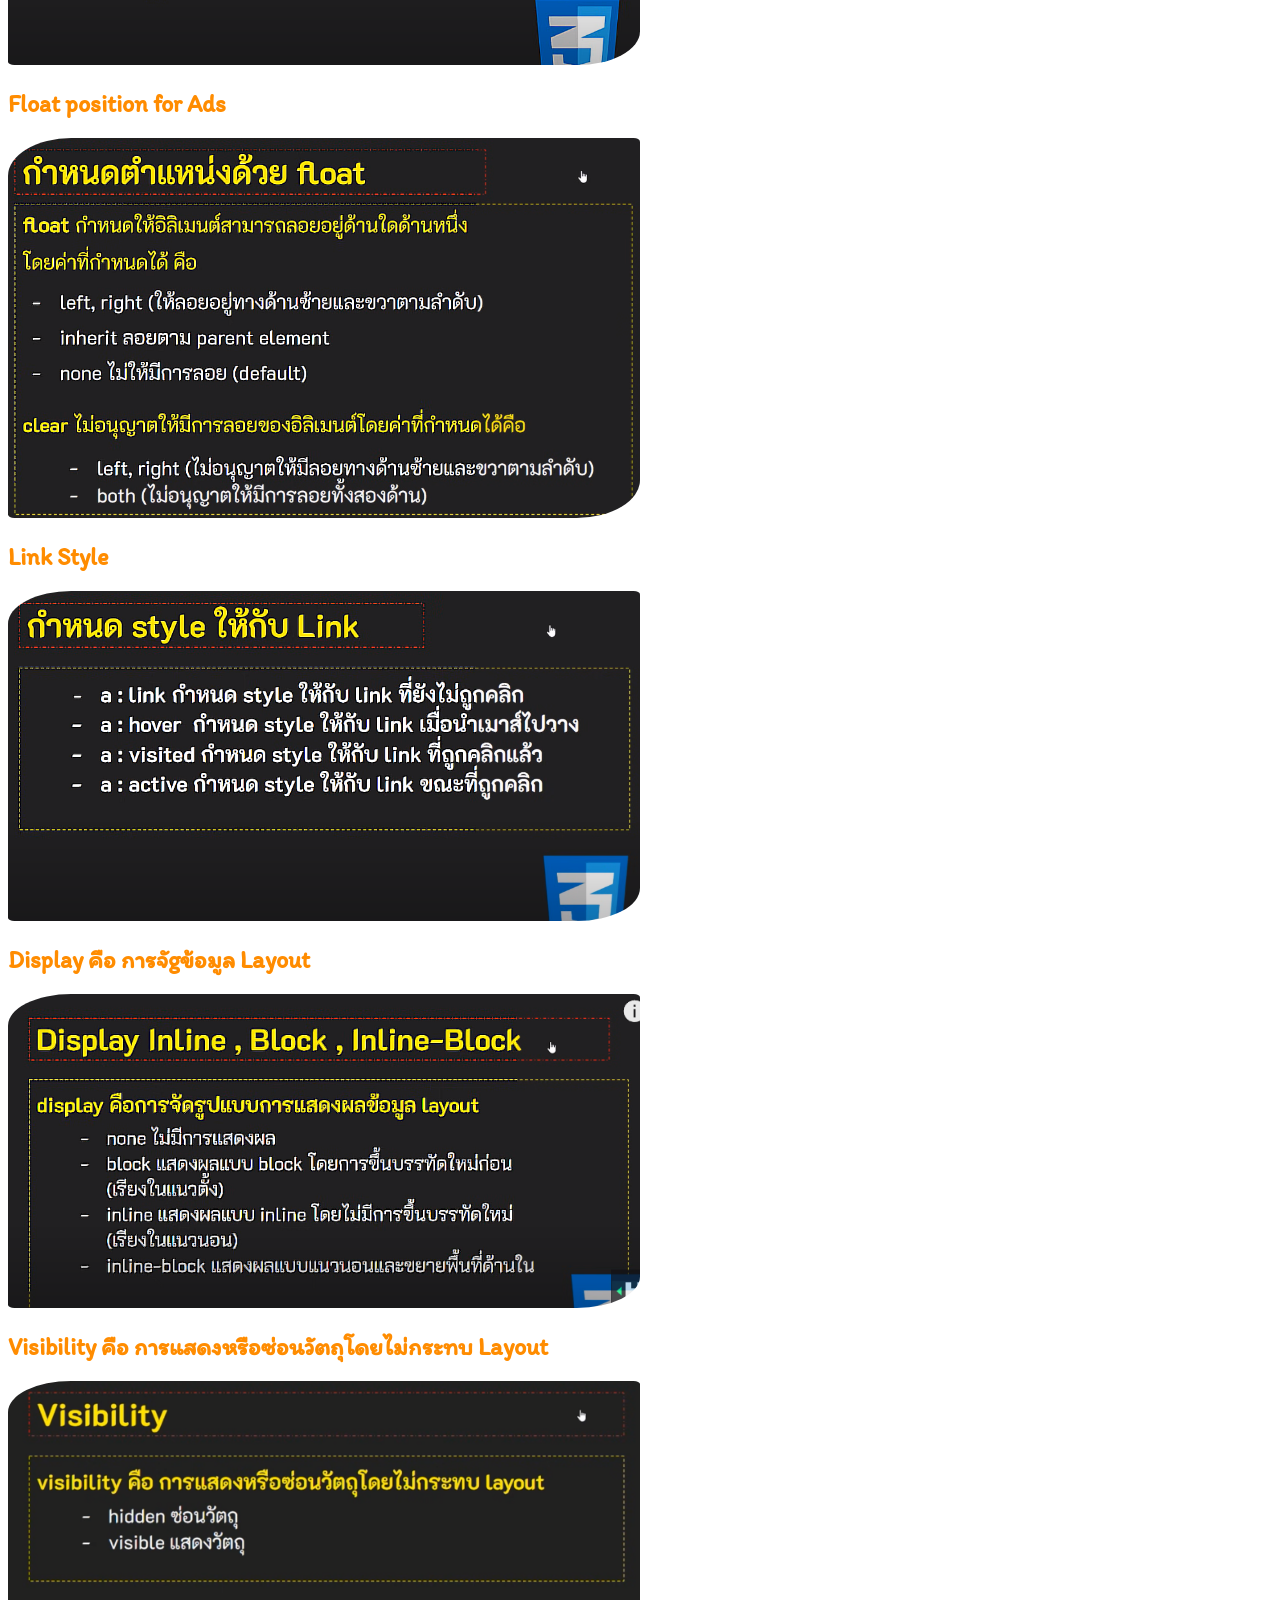
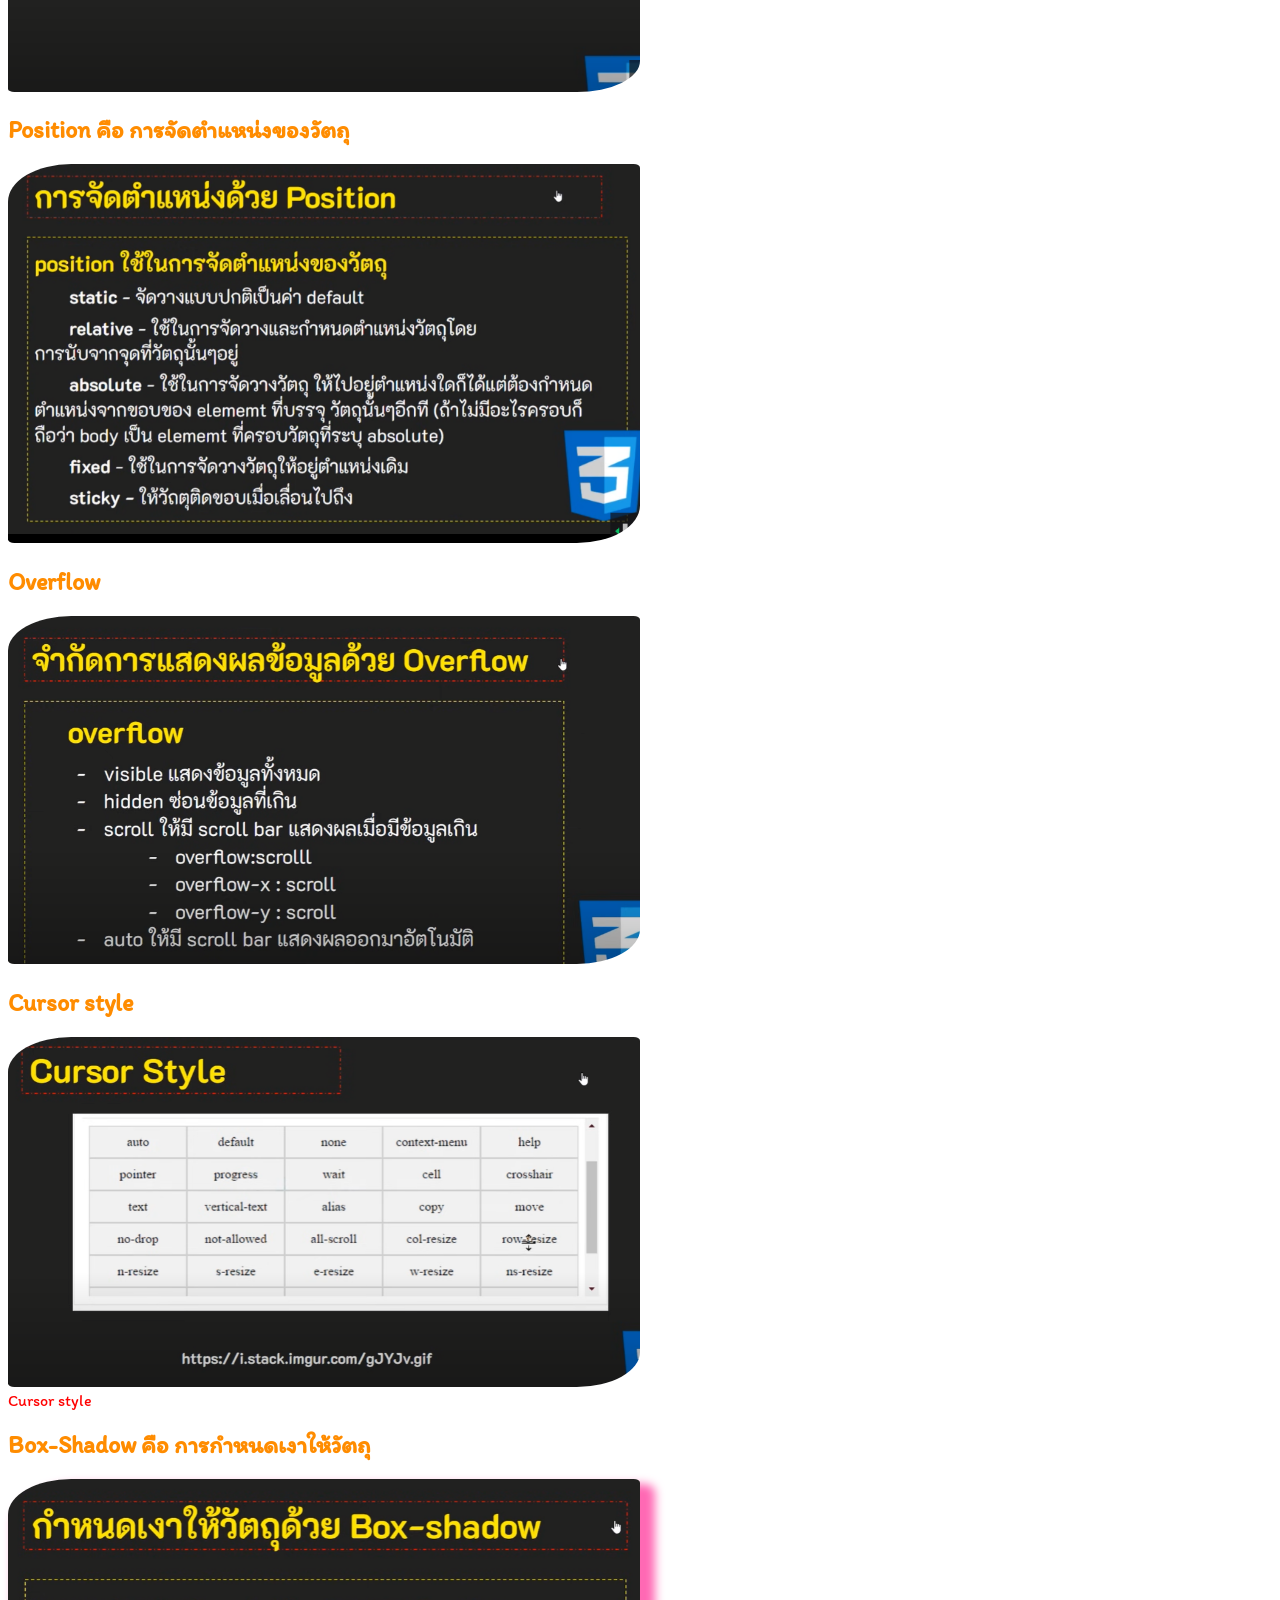
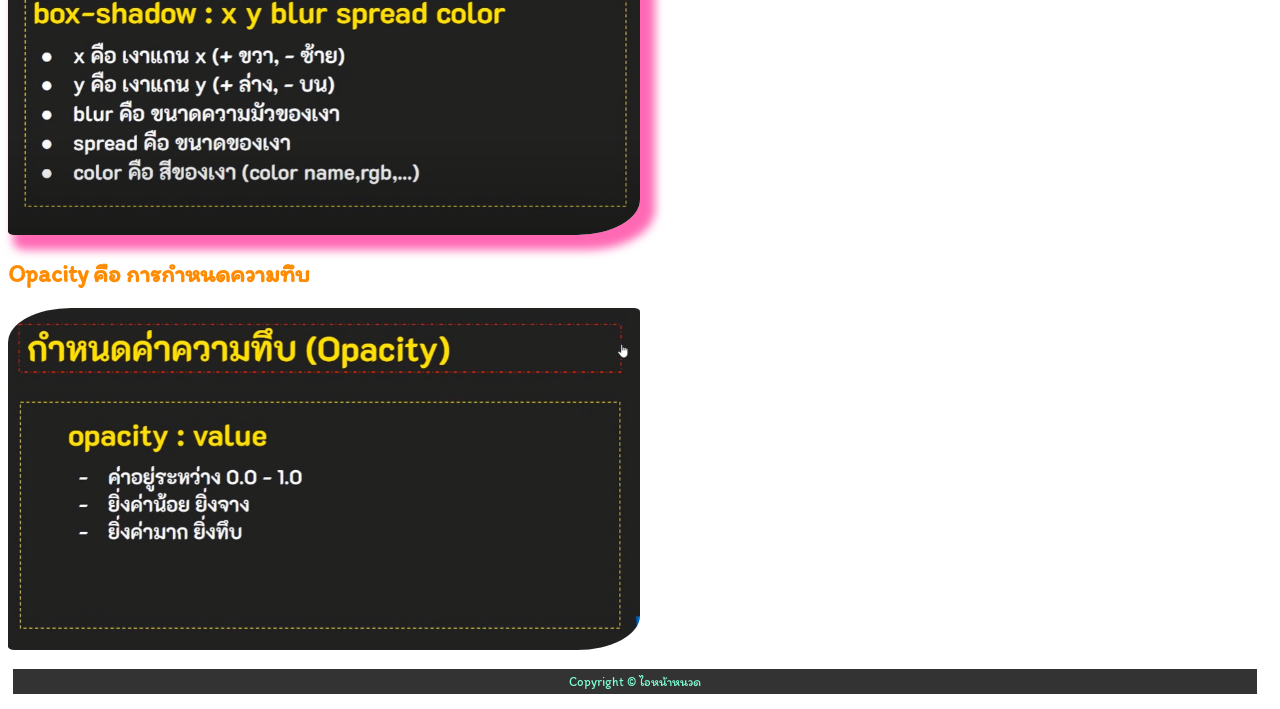
<file: css_fucntion.html>
<!DOCTYPE html>
<html lang="en">
<head>
    <meta charset="UTF-8">
    <meta name="viewport" content="width=device-width, initial-scale=1.0">
    <link rel="stylesheet" href="https://fonts.googleapis.com/icon?family=Material+Icons">
    <link rel="preconnect" href="https://fonts.googleapis.com">
    <link rel="preconnect" href="https://fonts.gstatic.com" crossorigin>
    <link href="https://fonts.googleapis.com/css2?family=Itim&display=swap" rel="stylesheet">
    <link rel="stylesheet" href="style.css">
    <style>
        h1{
            position: sticky;
            top: 0;
        }
        .shadow{
            box-shadow: 10px 10px 10px 5px hotpink;
        }
    </style>
    <title>CSS function</title>
</head>
<body>
    
    <a href="../basic HTML/index.html"><i class="material-icons">home</i></a>
    <div id="header">
        CSS Function
        <hr>
    </div>
    <h2>หน่วย (Unit) ใน CSS (Absolute) แบบตายตัว</h2>
    <table border="1">
        <thead>
            <th>Unit</th>
            <th>Comment</th>
        </thead>
        <tbody>
            <tr>
                <td>px</td>
                <td>pixel เป็นหน่วยที่นิยมใช้มากที่สุดโดยที่ 1px = 0.75pt สัมพันธ์กับรายละเอียดหน้าจอ</td>
            </tr>
            <tr>
                <td>pt</td>
                <td>point โดยที่ 1 pt = 1/72 inchs ใช้ในงานสิ่งพิมพ์</td>
            </tr>
            <tr>
                <td>cm</td>
                <td>เซนตอเมตร</td>
            </tr>
            <tr>
                <td>mm</td>
                <td>มิลลิเมตร</td>
            </tr>
            <tr>
                <td>in</td>
                <td>inches(1 in = 96 px = 2.54 cm)</td>
            </tr>
            <tr>
                <td>pc</td>
                <td>picas(1 pc = 12 pt)</td>
            </tr>
        </tbody>
    </table>
    <hr>
    <h2>หน่วย (Unit) ใน CSS (Relative) แบบอัตราส่วน</h2>
    <img id="picture" src="/image/css_Unit_Relative.png" >
    <hr>
    <h2>Universal selection</h2>
    <img id="picture" src="/image/css_universal_selector.png" >
    <hr>
    <h2>Font</h2>
    <h3>Font-family</h3>
    <img id="picture" src="/image/css_font-family.png" >
    <h3>Font-size</h3>
    <img id="picture" src="/image/css_font-size.png" >
    <h3>Font-Weight</h3>
    <img id="picture" src="/image/css_font-weight.png" >
    <h3>Font-Color</h3>
    <img id="picture" src="/image/css_font-color.png" >
    <br><a href="https://www.color-hex.com" target="_blank">Color hex code</a>
    <hr>
    <h3>Text-Decoration</h3>
    <img id="picture" src="/image/css_text-decoration.png" >
    <h3>Text-Align</h3>
    <img id="picture" src="/image/css_text-align.png" >
    <hr>
    <h3>Width and Height</h3>
    <img id="picture" src="/image/css_width-height.png" >
    <h3>Width and Height Max of that picture</h3>
    <img id="picture" src="/image/css_width-height_max_of_picture.png" >
    <hr>
    <h3>Border</h3>
    <img id="picture" src="/image/css_border.png" >
    <h3>Border style</h3>
    <img id="picture" src="/image/css_border_style.png" >
    <img id="picture" src="/image/css_border_color.png" >
    <img id="picture" src="/image/css_border-width.png">
    <img id="picture" src="/image/css_border-width-constan.png">
    <img id="picture" src="/image/css_border-radius.png">
    <hr>
    <h3>Box model</h3>
    <img id="picture" src="/image/css_box-model.png">
    <h4>Element</h4>
    <img id="picture" src="/image/css_box-model_element.png">
    <h4>Margin-Element</h4>
    <img id="picture" src="/image/css_box-model_magin-element.png">
    <h4>Padding-Element</h4>
    <img id="picture" src="/image/css_box-model-Padding-element.png">
    <hr>
    <h3>Background</h3>
    <h2>Background color</h2>
    <img id="picture" src="/image/css_background.png">
    <h2>Background Image</h2>
    <img id="picture" src="/image/css_background-imag.png">
    <h2>Background Image repeat</h2>
    <img id="picture" src="/image/css_background-image-repeat.png">
    <h2>Background Attachment</h2>
    <img id="picture" src="/image/css_background-attachment.png">
    <h2>Background Position</h2>
    <img id="picture" src="/image/css_background-position.png">
    <h2>Background Size</h2>
    <img id="picture" src="/image/css_background-size.png">

    <div>
        <h2>Float position for Ads</h2>
        <img id="picture" src="./image/css_float_position.png">
    </div>

    <div>
        <h2>Link Style</h2>
        <img src="/image/css_link_style.png" alt="" id="picture">
    </div>

    <div>
        <h2>Display คือ การจัgข้อมูล Layout</h2>
        <img src="/image/css_Display.png" alt="" id="picture">
    </div>

    <div>
        <h2>Visibility คือ การแสดงหรือซ่อนวัตถุโดยไม่กระทบ Layout</h2>
        <img src="/image/css_visibility.png" alt="" id="picture">
    </div>
    <div>
        <h2>Position คือ การจัดตำแหน่งของวัตถุ</h2>
        <img src="/image/css_position.png" alt="" id="picture">
    </div>
    <div>
        <h2>Overflow</h2>
        <img src="/image/css_overflow.png" alt="" id="picture">
    </div>
    <div>
        <h2>Cursor style</h2>
        <img src="/image/css_cursor_style.png" alt="" id="picture">
        <br>
        <a href="https://tailwindcss.com/docs/cursor">Cursor style</a>
    </div>
    <div>
        <h2>Box-Shadow คือ การกำหนดเงาให้วัตถุ</h2>
        <img src="/image/css_boxshadow.png" alt="" id="picture" class="shadow">

    </div>
    <div>
        <h2>Opacity คือ การกำหนดความทึบ</h2>
        <img src="/image/css_opacity.png" alt="" id="picture" >

    </div>


    <footer id="footer">
        Copyright &copy; ไอหน้าหนวด
    </footer>
</body>
</html>
</file>
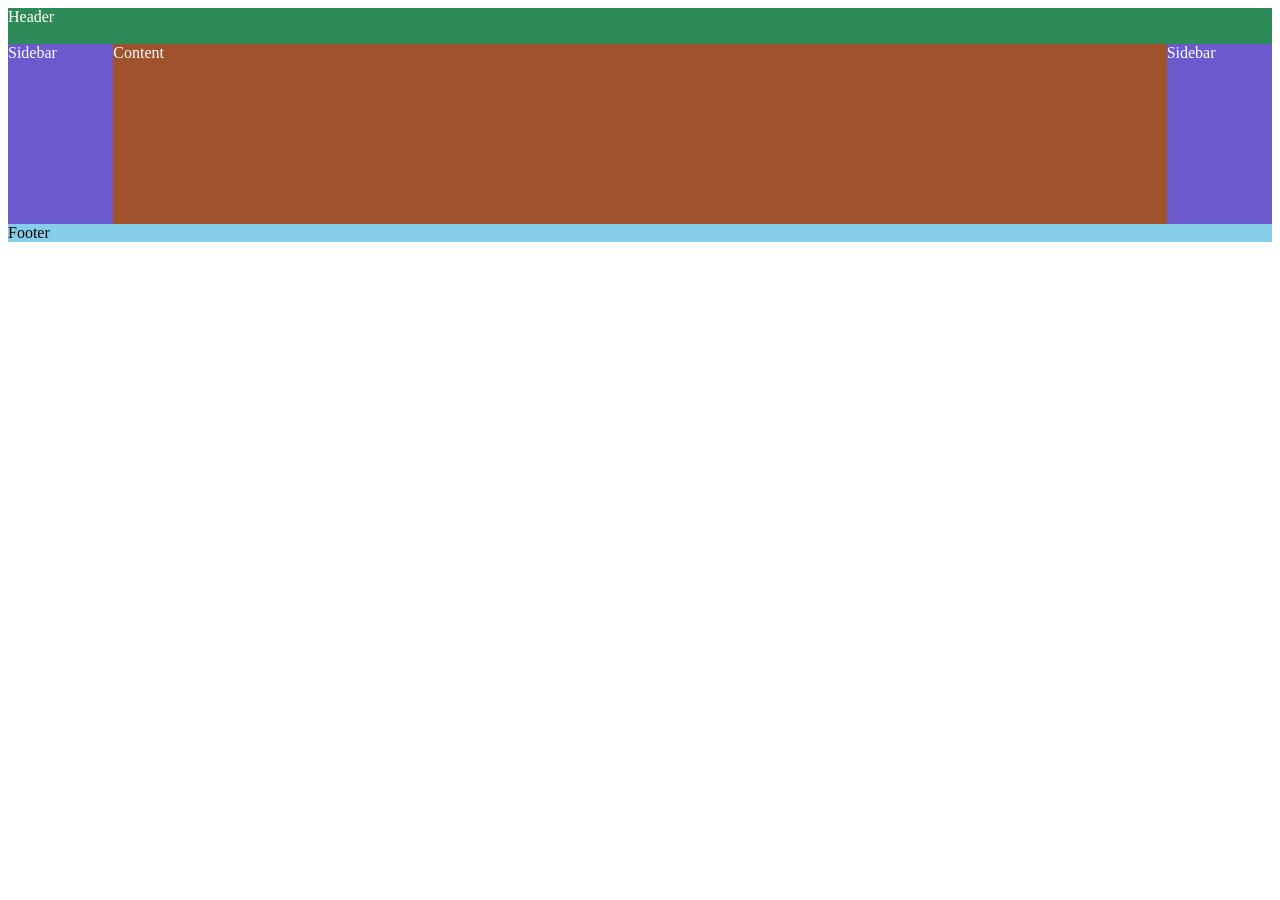
<file: css_grid.html>
<!DOCTYPE html>
<html lang="en">
<head>
    <meta charset="UTF-8">
    <meta name="viewport" content="width=device-width, initial-scale=1.0">
    <title>CSS Grid Layout</title>
    <style>
        /* .grid-item{
            padding: 3rem;
            border: 0.2rem solid #000000;
            background: orange;
            font-size: 1.5rem;
            font-weight: bold;
            text-align: center;
        } */
        .grid-container{
            display: grid;
            /* grid-template-rows: repeat(3,1fr); */
            /* grid-template-columns: 200px 200px 200px; */
            /* grid-template-columns: repeat(4,auto); */
            /* grid-template-columns: repeat(4,1fr); */
            /* grid-row-gap: 0.5rem; */
            /* grid-column-gap: 0.5rem; */
            
            /* grid-template-columns: 1fr 10fr 1fr;
            grid-template-rows: 1fr 10fr 1fr;
            grid-template-areas: 
            'header header header'
            'sidebar content sidebar2'
            'footer footer footer'; */

            grid-template: 
            'header header header' 2fr
            'sidebar content sidebar2' 10fr
            'footer footer footer' 1fr
            / 1fr 10fr 1fr ;
        }
        /* .grid-item:first-child{
            background-color: salmon;
            grid-column: 1/4;
        }
        .grid-item:last-child{
            background-color: saddlebrown;
            grid-column: 1/4;
        }
        .grid-item.item2{
            background-color: sandybrown;
            grid-row: 2/6;
        }
        .grid-item.item9{
            background-color: seagreen;
            grid-row: 4/6;
        }
        .grid-item.item4{
            background-color: seagreen;
            grid-row: 3/6;
        } */

        /* .grid-item:first-child{
            grid-row: 1/ span 3;
            grid-column: 2 /span 2;
        } */

        .header-item{
            background-color: seagreen;
            grid-area: header;
            color: white;
        }
        .sidebar-item{
            background-color: slateblue;
            grid-area: sidebar;
            color: white;
        }
        .sidebar2-item{
            background-color: slateblue;
            grid-area: sidebar2;
            color: white;
        }
        .content-item{
            background-color: sienna;
            grid-area: content;
            color: white;
        }
        .footer-item{
            background-color: skyblue;
            grid-area: footer;
        }

    </style>
</head>
<body>
    <div class="grid-container">
        <div class="header-item">Header</div>
        <div class="sidebar-item">Sidebar</div>
        <div class="content-item">Content</div>
        <div class="sidebar2-item">Sidebar</div>
        <div class="footer-item">Footer</div>
        


    </div>
</body>
</html>
</file>
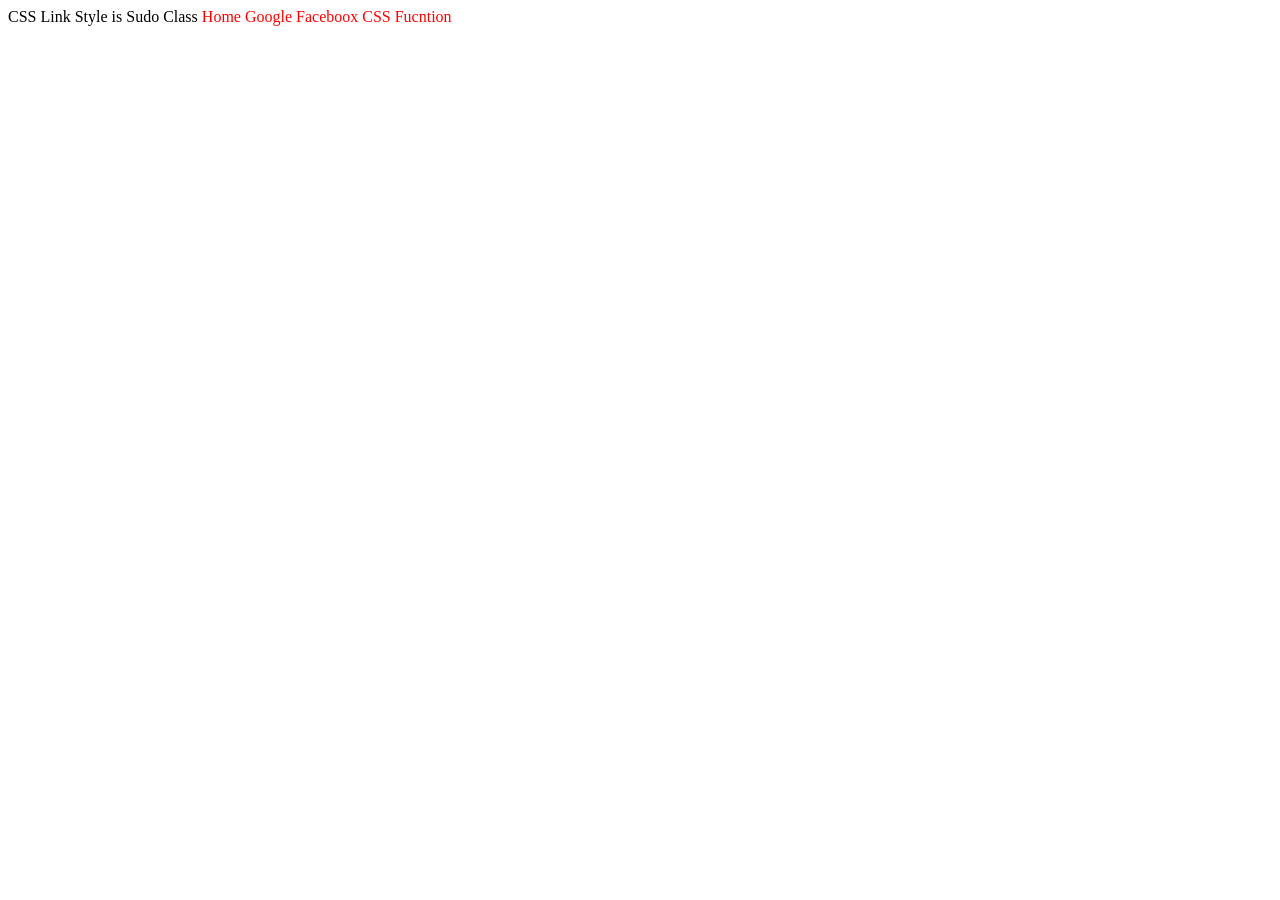
<file: css_link_style_sudo_class.html>
<!DOCTYPE html>
<html lang="en">
<head>
    <meta charset="UTF-8">
    <meta name="viewport" content="width=device-width, initial-scale=1.0">
    <title>CSS Link Style</title>
    <style>
        a{
            text-decoration: none;
        }
        /* sudo class */
        a:link{
            color:red;
        }
        /* sudo class */
        a:visited{
            color: black;
        }
    </style>
</head>
<body>
    <div>
        CSS Link Style is Sudo Class
        <a href="#">Home</a>
        <a href="#">Google</a>
        <a href="#">Faceboox</a>
        <a href="#">CSS Fucntion</a>
    </div>
</body>
</html>
</file>
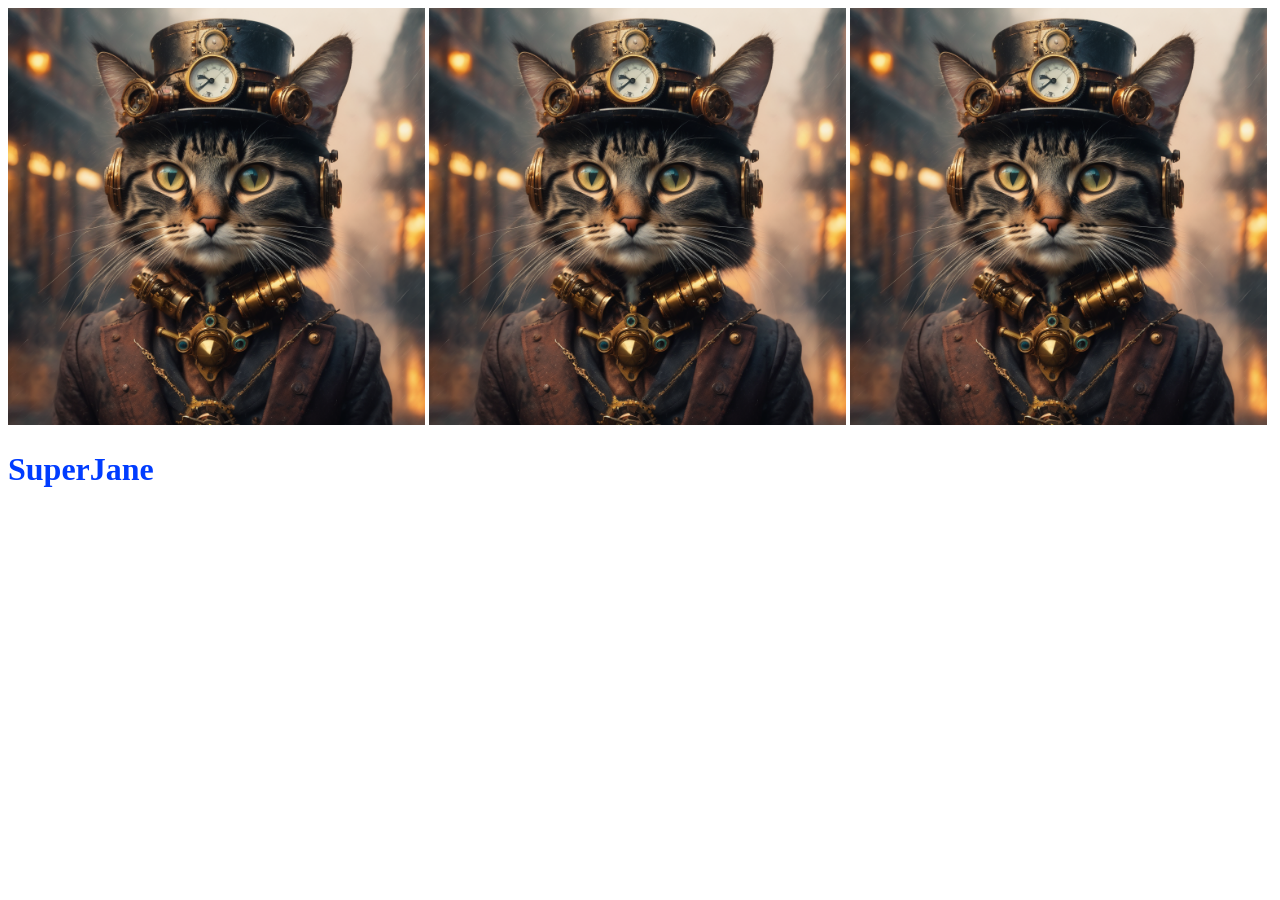
<file: css_opacity.html>
<!DOCTYPE html>
<html lang="en">
<head>
    <meta charset="UTF-8">
    <meta name="viewport" content="width=device-width, initial-scale=1.0">
    <title>Opacity</title>
    <link rel="stylesheet" href="style.css">
    <style>
        img{
            width: 33%;
        }
        img:hover{
            opacity: 0.7;
        }
        h1:hover{
            opacity: 0.7;
            box-shadow: 10px 10px 50px black;
        }
        

    </style>
</head>
<body>
    <img src="/image/cat1.png" alt="" class="img1">
    <img src="/image/cat1.png" alt="" class="img2">
    <img src="/image/cat1.png" alt="" class="img3">
    <h1>
        SuperJane
    </h1>
</body>
</html>
</file>
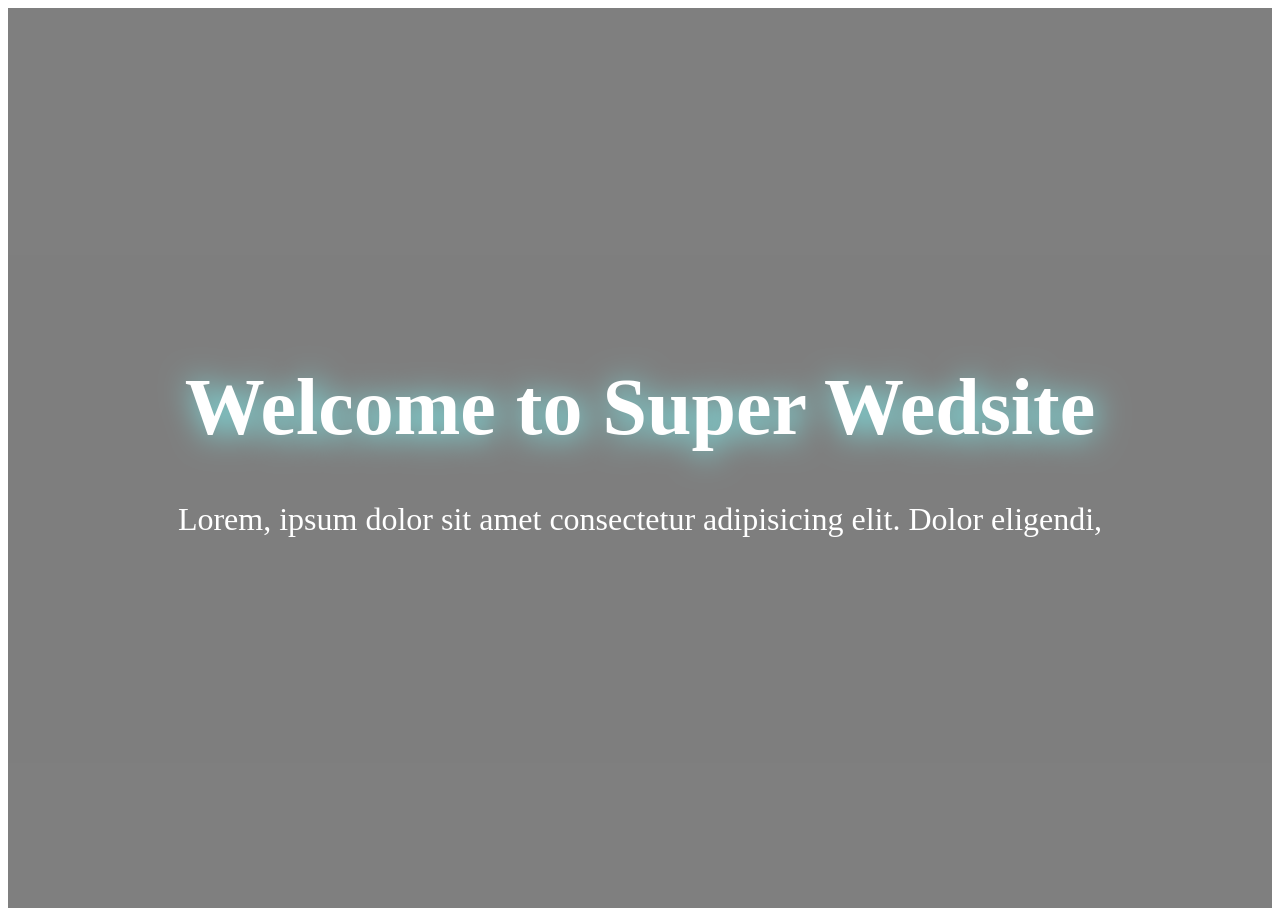
<file: css_overlay.html>
<!DOCTYPE html>
<html lang="en">
<head>
    <meta charset="UTF-8">
    <meta name="viewport" content="width=device-width, initial-scale=1.0">
    <title>Overlay</title>
    <style>
        *{
            font-family : "lucida handwriting" , "Itim" , cursive ;
            box-sizing: border-box;
        }
        body{
            background: url('/image/moon-1527501_1920.jpg') no-repeat center center/cover;
            /* position: absolute;
            top: 0;
            left: 0;
            width: 100%;
            height: 100%; */
            /* color: #fff; */
        }
        header{
            display: flex;
            flex-direction: column;
            justify-content: center;
            align-items: center;
            text-align: center;
            height: 100vh;
        }
        header>h1{
            font-size: 5rem;
            margin: 1rem;
            color: #fff;
            text-shadow: 0.2rem 0.2rem 2rem aqua;
        }
        header>p{
            font-size: 2rem;
            color: #fff;
        }
        header{
            content:" ";
            background: #000;
            z-index: -1;
            opacity: 0.5;
        }
    </style>
</head>
<body>
    <header>
            <h1>Welcome to Super Wedsite</h1>
            <P>Lorem, ipsum dolor sit amet consectetur adipisicing elit. Dolor eligendi, 
            </P>
    </header>
</body>
</html>
</file>
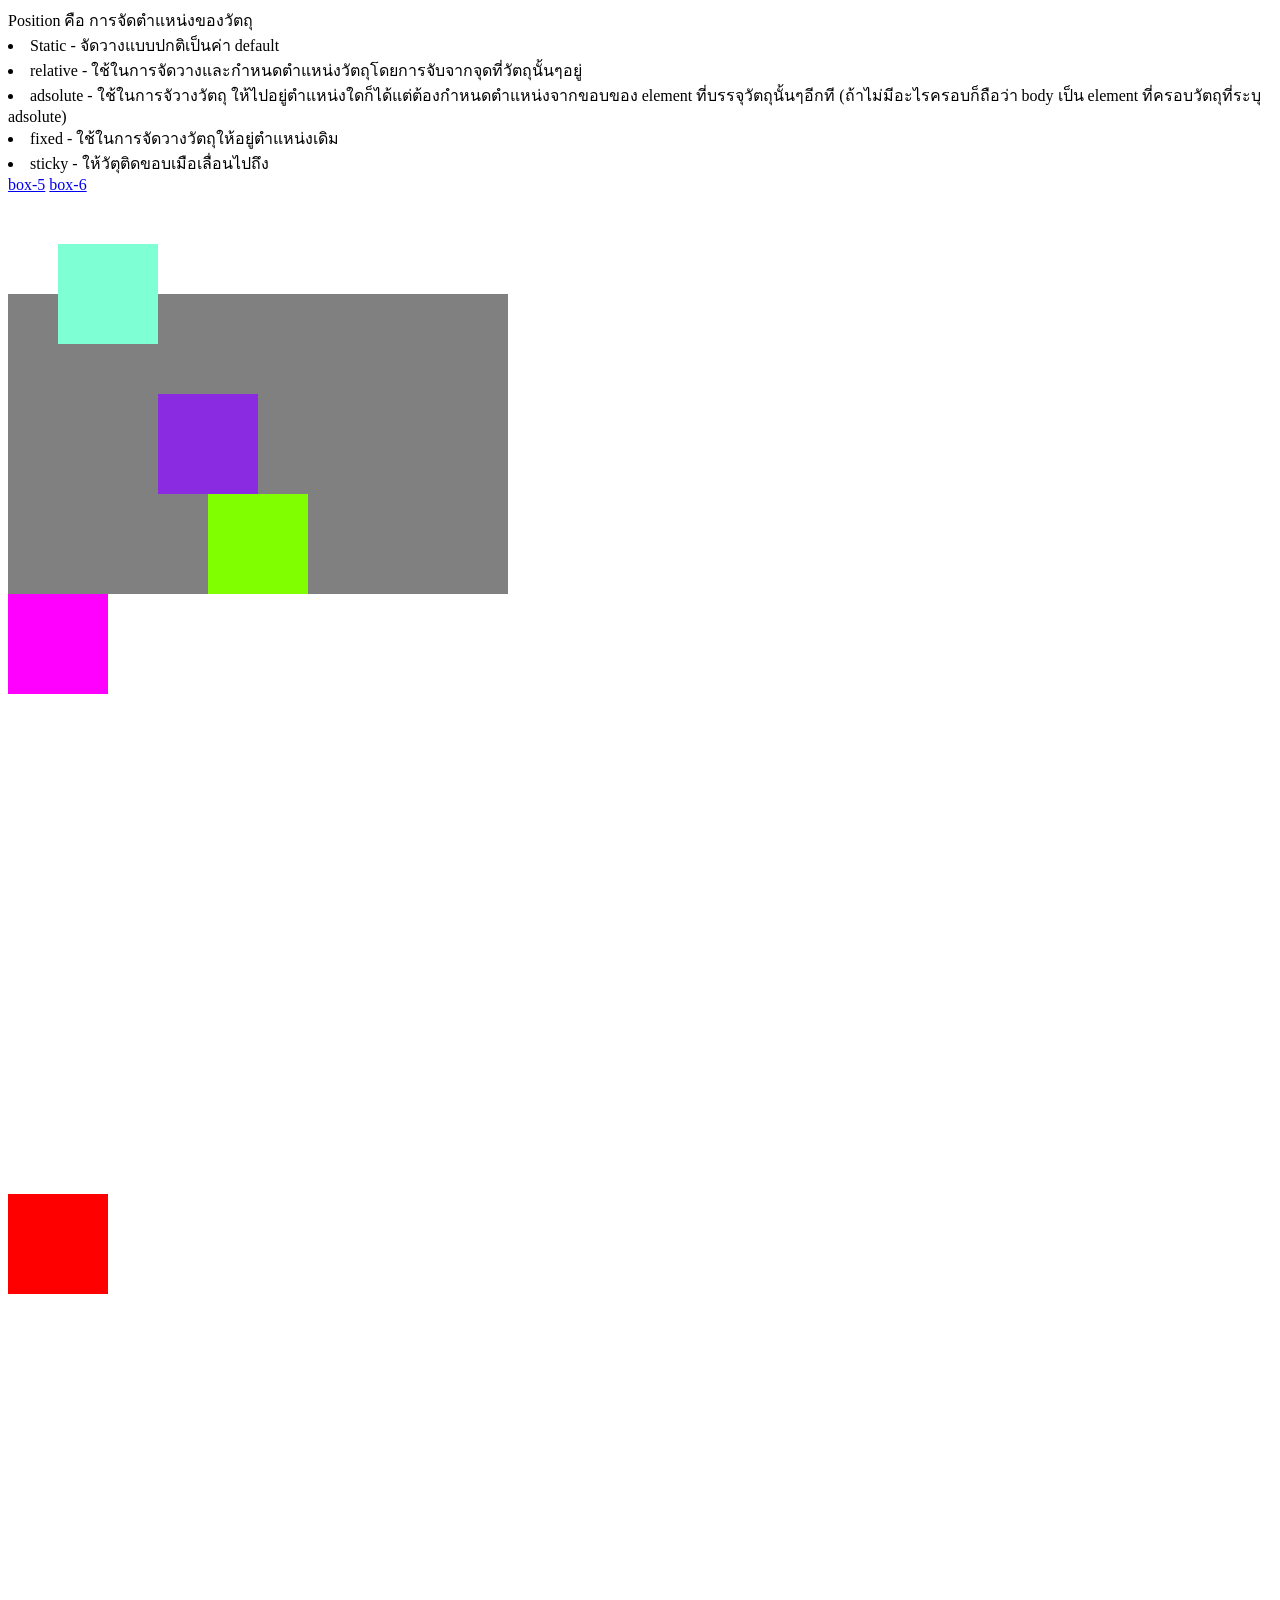
<file: css_position.html>
<!DOCTYPE html>
<html lang="en">
<head>
    <meta charset="UTF-8">
    <meta name="viewport" content="width=device-width, initial-scale=1.0">
    <title>CSS Position</title>
    <style>
        html{
            /* ทำให้เลื่อนแบบสมูท */
            scroll-behavior: smooth;
        }
        body{
            height: 4000px;
        }
        .box{
            width: 100px;
            height: 100px;
            z-index: 1;
        }
        #box-1{
            background-color: aquamarine;
            position: relative;
            left: 50px;
            top: 50px;

        }
        #box-2{
            background-color: blueviolet;
            position: absolute;
            top: 100px;
            left: 150px;
        }
        #box-3{
            background-color: chartreuse;
            position: absolute;
            top: 200px;
            left: 200px;
        }
        #box-4{
            background-color: darkcyan;
            position: fixed;
            /* z-index: 1; */
        }
        #box-5{
            background-color: fuchsia;
            position: sticky;
            top: 0;
        }
        #box-6{
            background-color:red;
            margin-top: 500px;
            position: sticky;
            top: 0;
        }
        
        
        .container{
            width: 500px;
            height: 300px;
            background-color: gray;
            position: relative;
        }
    </style>
</head>
<body>
    <div>
        Position คือ การจัดตำแหน่งของวัตถุ
        <li>Static - จัดวางแบบปกติเป็นค่า default</li>
        <li>relative - ใช้ในการจัดวางและกำหนดตำแหน่งวัตถุโดยการจับจากจุดที่วัตถุนั้นๆอยู่</li>
        <li>adsolute - ใช้ในการจัวางวัตถุ ให้ไปอยู่ตำแหน่งใดก็ได้แต่ต้องกำหนดตำแหน่งจากขอบของ element ที่บรรจุวัตถุนั้นๆอีกที (ถ้าไม่มีอะไรครอบก็ถือว่า body เป็น element ที่ครอบวัตถุที่ระบุ adsolute) </li>
        <li>fixed - ใช้ในการจัดวางวัตถุให้อยู่ตำแหน่งเดิม</li>
        <li>sticky - ให้วัตุติดขอบเมือเลื่อนไปถึง</li>
    </div>
    <div>
        <!-- ลิงค์ในหน้าเดียวกัน -->
        <a href="#box-5">box-5</a>
        <a href="#box-6">box-6</a>
    </div>
    <div id="box-1" class="box"></div>
    <div class="container">
        <div id="box-2" class="box"></div>
        <div id="box-3" class="box"></div>
    </div>
    <div id="box-4" class="box"></div>
    <div id="box-5" class="box"></div>
    <div id="box-6" class="box"></div>
</body>
</html>
</file>
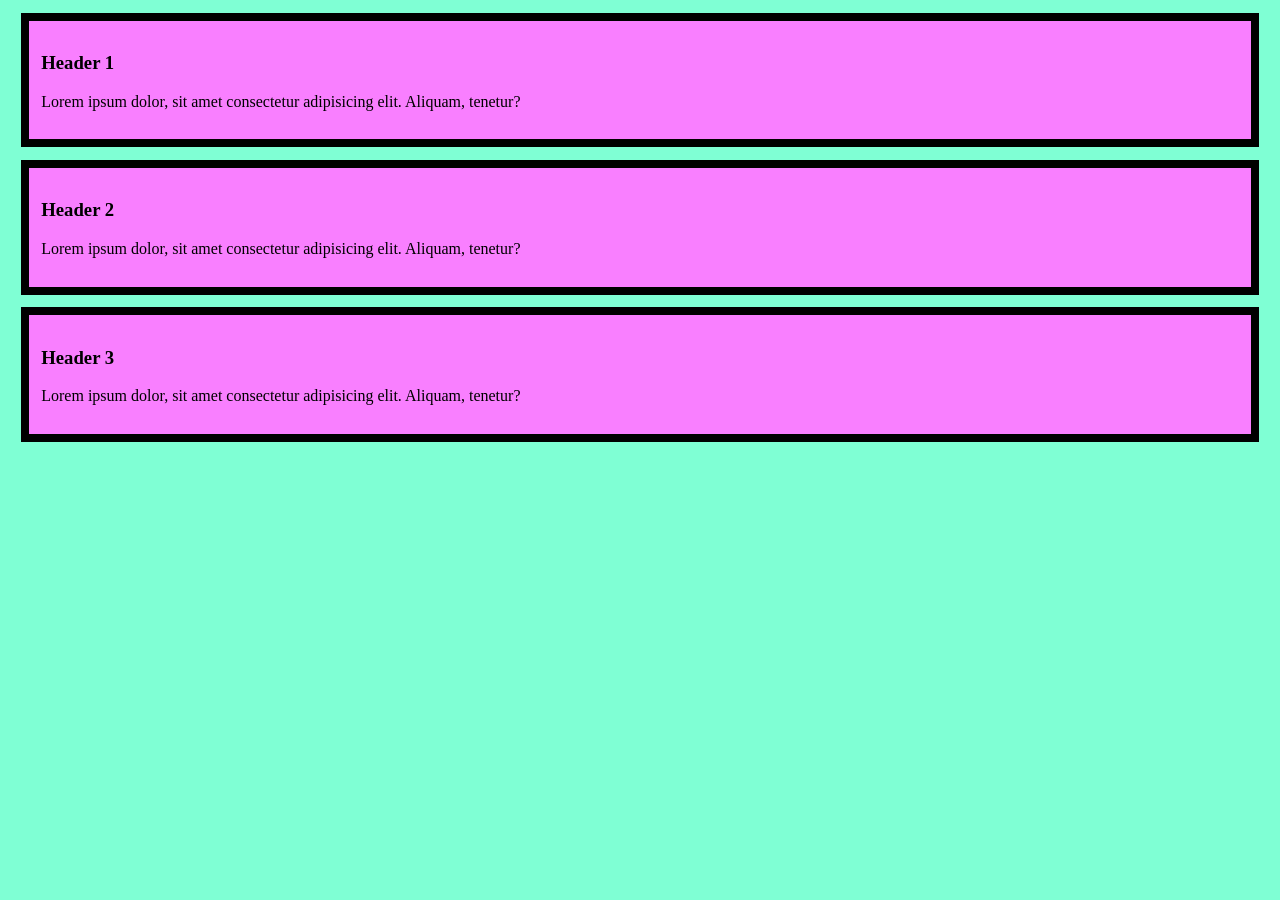
<file: css_variable.html>
<!DOCTYPE html>
<html lang="en">
<head>
    <meta charset="UTF-8">
    <meta name="viewport" content="width=device-width, initial-scale=1.0">
    <title>CSS Variable</title>
    <link rel="stylesheet" href="style_5.css">
</head>
<body>
    <div class="box-1">
        <h3>Header 1</h3>
        <p>Lorem ipsum dolor, sit amet consectetur adipisicing elit. Aliquam, tenetur?</p>
    </div>
    <div class="box-2">
        <h3>Header 2</h3>
        <p>Lorem ipsum dolor, sit amet consectetur adipisicing elit. Aliquam, tenetur?</p>
    </div>
    <div class="box-3">
        <h3>Header 3</h3>
        <p>Lorem ipsum dolor, sit amet consectetur adipisicing elit. Aliquam, tenetur?</p>
    </div>
</body>
</html>
</file>
<file: style.css>
/*External CSS*/
#header{
    margin: 5px 15px 15px 15px;
    background: #333;
    padding: 5px 5px 5px 5px;
    text-align: center;
    color: aquamarine;
    font-size: 250%;
    font-style: oblique;
    font-size: larger;
}
#footer{
    margin: 15px 15px 15px 5px;
    background: #333;
    padding: 5px 5px 5px 5px;
    font-size: 80%;
    text-align: center;
    color: aquamarine;
}
/* universal selector */
*{
    font-family : "lucida handwriting" , "Itim" , cursive ;
    box-sizing: border-box;
}
#picture{
    width: 50%;
    border-radius: 10% 1% 10% 1%;
}
body{
    /* background-image: url("/image/moon-1859616_1920.jpg") on-repeat ; */
    /* background-repeat: no-repeat; */
    /* background-attachment: fixed; */
    background-size: contain;
    /* background: url("/image/moon-8226250_1920.jpg") no-repeat fixed ; */
    
}
h1{
    color: rgb(0, 60, 255);
}
h2{
    color: rgb(255, 140, 0);
}
h3{
    color: rgb(0, 255, 128);
}
h4{
    color: rgb(0, 157, 255);
}
#main1,#main2,#main3,#main4{
    margin: 5px 5px 5px 5px;
    background: #c1eff5;
    padding: 5px 5px 5px 5px;
    color: rgb(0, 157, 255);
    /* float:left; */
    /* width: 33%; */
    border-radius: 10px;
    /* flex-basis: auto; */
    flex: 1;
}
.clr{
    clear:both;
}
a{
    text-decoration: none;
}
/* eudo-classes */
a:link{
    color:red;
}
/* eudo-classes */
a:visited{
    color: rgb(40, 3, 255);
}
/* eudo-classes */
a:hover{
    text-decoration: underline;
    background-color: blue;
    color: red;
}
</file>
<file: style_4.css>
*{
    font-family : "lucida handwriting" , "Itim" , cursive ;
    box-sizing: border-box;
}
body{  
    display: flex;
    flex-direction: column;
}

div#targeted-selectors{
    background-color: aqua;
}
div#specialAttibute{
    background-color: aquamarine;
}
div#styleByAttibyte{
    background-color: salmon;
}
div#pseudoSelector{
    background-color: skyblue;
}
div#beforeAfterPseudo{
    background-color: brown;
    color: white;
}


/* Descendant Selector */
div#targeted-selectors p{
    background-color: green;
}
/* Child Selector */
div#targeted-selectors>p{
    background-color: gold;
}
a{
    background-color: orange;
}
/* a[target]{
    background-color: black;
    color: white;
} */
a[target="_blank"]{
    background-color: red;
    color: white;
}
a[target="_self"]{
    background-color: rebeccapurple;
    color: white;
}
input[type="email"],input[type="text"]{
    width: 30%;
    margin-bottom: 1%;
}
input[type="submit"]{
    color:white;
    background-color: black;
    border-radius: 10%;
}
div#pseudoSelector ul li{
    padding: 0.25rem;
    margin: 0.25rem;
    list-style:circle;
}

div#pseudoSelector li:first-child{
    background-color: blue;
}
div#pseudoSelector li:last-child{
    background-color: slateblue;
}
div#pseudoSelector li:nth-child(3){
    background-color: crimson;
}
div#pseudoSelector li:nth-last-child(3){
    background-color: chartreuse;
}
div#pseudoSelector li:nth-child(even)/*2n-->even*/{
    background-color: violet;
}

.is-required:before{
    content:"*";
    color: red;
    padding-left: 2px;
}

.overlay{
    background: url('/image/moon-1527501_1920.jpg') no-repeat center center/cover;
    
    color: #fff;
    /* opacity: 0.5; */
}
.title{
    display: flex;
    flex-direction: column;
    justify-content: center;
    align-items: center;
    text-align: center;
    height: 100vh;
}
.title>h1{
    font-size: 5rem;
    margin: 1rem;
}
.title>p{
    font-size: 2rem;
}
.title{
    background: #333;
    z-index: -1;
    opacity: 0.8;
}
</file>
<file: style_3.css>
*{
    box-sizing: border-box;
    /* flex-basic: 5; */
}
.flex-container{
    display: flex;
    background-color: aqua;
    height: 100vh;
    flex-direction: row;
    /* flex-wrap: wrap; */
    /* justify-content: center; */
    align-items: flex-start;
}
.item{
    background: orange;
    border: 1px solid black;
    /* width: 200px; */
    margin: 10px;
    padding: 10px;
    text-align: center;
    border-radius: 10px;
    flex:2;
}
.item-1{
    /* flex-basis: 10; */
    align-self: start;
}
.item-2{
    align-self: self-end;
}
.item-3{
    /* flex-grow: 10; */
    align-self: center;
}
.item-5{
    align-self: flex-end;
}
</file>
<file: style_5.css>
:root{
    --box: 0.5rem solid black;
    --theme-color: rgb(249, 127, 255);
    --spacing:1%;
}

.box-1{
    padding: var(--spacing);
    border: var(--box);
    background-color: var(--theme-color);
    margin: var(--spacing);
}
.box-2{
    padding: var(--spacing);
    border: var(--box);
    background-color: var(--theme-color);
    margin: var(--spacing);
}
.box-3{
    padding: var(--spacing);
    border: var(--box);
    background-color: var(--theme-color);
    margin: var(--spacing);
}
body{
    background-color: aquamarine;
}
</file>
